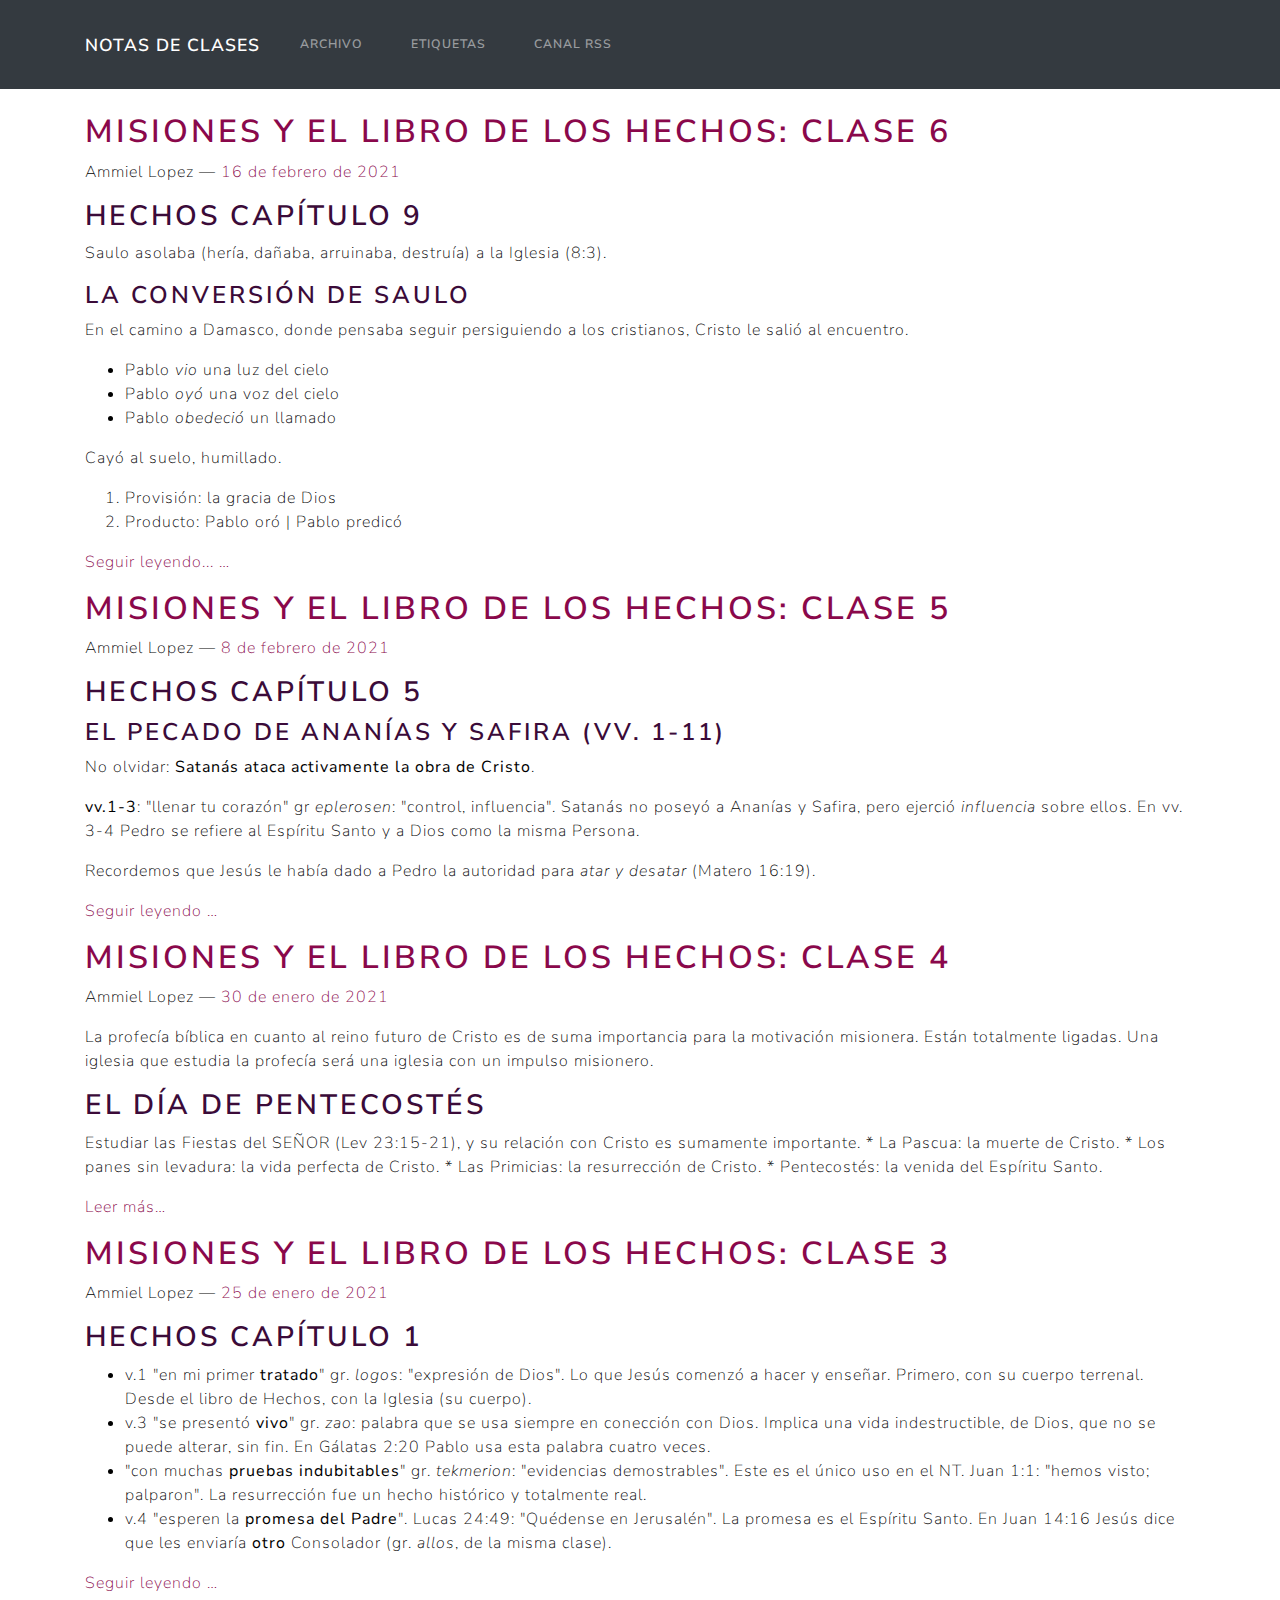
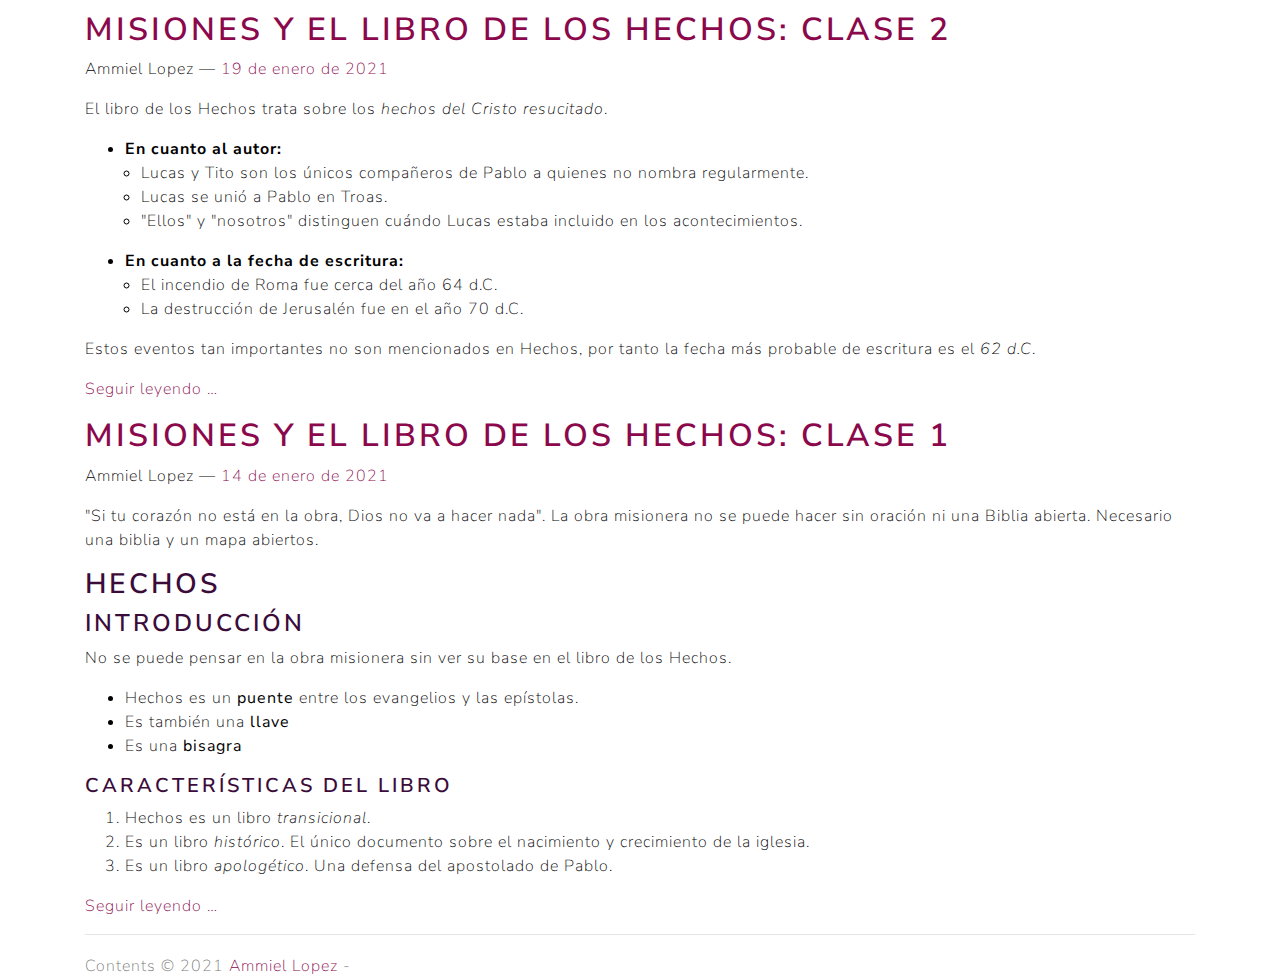
<file: index.html>
<!DOCTYPE html>
<html prefix="og: http://ogp.me/ns# article: http://ogp.me/ns/article#
" lang="es">
<head>
<meta charset="utf-8">
<meta name="description" content="Apuntes tomados de las clases en video de CarolinaU">
<meta name="viewport" content="width=device-width, initial-scale=1">
<title>Notas de Clases</title>
<link href="assets/css/all-nocdn.css" rel="stylesheet" type="text/css">
<meta name="theme-color" content="#5670d4">
<meta name="generator" content="Nikola (getnikola.com)">
<link rel="alternate" type="application/rss+xml" title="RSS" hreflang="es" href="rss.xml">
<link rel="canonical" href="https://example.com/">
<link rel="icon" href="images/book-icon.png" sizes="16x16">
<!--[if lt IE 9]><script src="assets/js/html5.js"></script><![endif]--><link rel="prefetch" href="posts/misiones-y-el-libro-de-los-hechos-clase-6/" type="text/html">
</head>
<body>
<a href="#content" class="sr-only sr-only-focusable">Ir al contenido principal</a>

<!-- Menubar -->

<nav class="navbar navbar-expand-md static-top mb-4
navbar-dark
bg-dark
"><div class="container">
<!-- This keeps the margins nice -->
        <a class="navbar-brand" href=".">

            <span id="blog-title">Notas de Clases</span>
        </a>
        <button class="navbar-toggler" type="button" data-toggle="collapse" data-target="#bs-navbar" aria-controls="bs-navbar" aria-expanded="false" aria-label="Toggle navigation">
            <span class="navbar-toggler-icon"></span>
        </button>

        <div class="collapse navbar-collapse" id="bs-navbar">
            <ul class="navbar-nav mr-auto">
<li class="nav-item">
<a href="archive.html" class="nav-link">Archivo</a>
                </li>
<li class="nav-item">
<a href="categories/" class="nav-link">Etiquetas</a>
                </li>
<li class="nav-item">
<a href="rss.xml" class="nav-link">Canal RSS</a>

                
            </li>
</ul>
<ul class="navbar-nav navbar-right"></ul>
</div>
<!-- /.navbar-collapse -->
    </div>
<!-- /.container -->
</nav><!-- End of Menubar --><div class="container" id="content" role="main">
    <div class="body-content">
        <!--Body content-->
        
        
        

    


    
<div class="postindex">
    <article class="h-entry post-text" itemscope="itemscope" itemtype="http://schema.org/Article"><header><h1 class="p-name entry-title"><a href="posts/misiones-y-el-libro-de-los-hechos-clase-6/" class="u-url">Misiones y el libro de los Hechos: Clase 6</a></h1>
        <div class="metadata">
            <p class="byline author vcard"><span class="byline-name fn" itemprop="author">
                Ammiel Lopez
            </span></p>
            <p class="dateline">
            <a href="posts/misiones-y-el-libro-de-los-hechos-clase-6/" rel="bookmark">
            <time class="published dt-published" datetime="2021-02-16T17:07:19-03:00" itemprop="datePublished" title="16-02-2021">16-02-2021</time></a>
            </p>
        </div>
    </header><div class="p-summary entry-summary">
    <div class="section" id="hechos-capitulo-9">
<h2>Hechos capítulo 9</h2>
<p>Saulo asolaba (hería, dañaba, arruinaba, destruía) a la Iglesia (8:3).</p>
<div class="section" id="la-conversion-de-saulo">
<h3>La conversión de Saulo</h3>
<p>En el camino a Damasco, donde pensaba seguir persiguiendo a los cristianos, Cristo le salió al encuentro.</p>
<ul class="simple">
<li><p>Pablo <em>vio</em> una luz del cielo</p></li>
<li><p>Pablo <em>oyó</em> una voz del cielo</p></li>
<li><p>Pablo <em>obedeció</em> un llamado</p></li>
</ul>
<p>Cayó al suelo, humillado.</p>
<ol class="arabic simple">
<li><p>Provisión: la gracia de Dios</p></li>
<li><p>Producto: Pablo oró | Pablo predicó</p></li>
</ol>
<p class="more"><a href="posts/misiones-y-el-libro-de-los-hechos-clase-6/"> Seguir leyendo... …</a></p>
</div>
</div>
    </div>
    </article><article class="h-entry post-text" itemscope="itemscope" itemtype="http://schema.org/Article"><header><h1 class="p-name entry-title"><a href="posts/misiones-y-el-libro-de-los-hechos-clase-5/" class="u-url">Misiones y el libro de los Hechos: Clase 5</a></h1>
        <div class="metadata">
            <p class="byline author vcard"><span class="byline-name fn" itemprop="author">
                Ammiel Lopez
            </span></p>
            <p class="dateline">
            <a href="posts/misiones-y-el-libro-de-los-hechos-clase-5/" rel="bookmark">
            <time class="published dt-published" datetime="2021-02-08T11:04:59-03:00" itemprop="datePublished" title="08-02-2021">08-02-2021</time></a>
            </p>
        </div>
    </header><div class="p-summary entry-summary">
    <div class="section" id="hechos-capitulo-5">
<h2>Hechos capítulo 5</h2>
<div class="section" id="el-pecado-de-ananias-y-safira-vv-1-11">
<h3>El pecado de Ananías y Safira (vv. 1-11)</h3>
<p>No olvidar: <strong>Satanás ataca activamente la obra de Cristo</strong>.</p>
<p><strong>vv.1-3</strong>: "llenar tu corazón" gr <em>eplerosen</em>: "control, influencia". Satanás no poseyó a Ananías y Safira, pero ejerció <em>influencia</em> sobre ellos.
En vv. 3-4 Pedro se refiere al Espíritu Santo y a Dios como la misma Persona.</p>
<p>Recordemos que Jesús le había dado a Pedro la autoridad para <em>atar y desatar</em> (Matero 16:19).</p>
<p class="more"><a href="posts/misiones-y-el-libro-de-los-hechos-clase-5/"> Seguir leyendo …</a></p>
</div>
</div>
    </div>
    </article><article class="h-entry post-text" itemscope="itemscope" itemtype="http://schema.org/Article"><header><h1 class="p-name entry-title"><a href="posts/misiones-y-el-libro-de-los-hechos-clase-4/" class="u-url">Misiones y el libro de los Hechos: Clase 4</a></h1>
        <div class="metadata">
            <p class="byline author vcard"><span class="byline-name fn" itemprop="author">
                Ammiel Lopez
            </span></p>
            <p class="dateline">
            <a href="posts/misiones-y-el-libro-de-los-hechos-clase-4/" rel="bookmark">
            <time class="published dt-published" datetime="2021-01-30T09:04:00-03:00" itemprop="datePublished" title="30-01-2021">30-01-2021</time></a>
            </p>
        </div>
    </header><div class="p-summary entry-summary">
    <div>
<p>La profecía bíblica en cuanto al reino futuro de Cristo es de suma importancia para la motivación misionera. Están totalmente ligadas.
Una iglesia que estudia la profecía será una iglesia con un impulso misionero.</p>
<div class="section" id="el-dia-de-pentecostes">
<h2>El día de Pentecostés</h2>
<p>Estudiar las Fiestas del SEÑOR (Lev 23:15-21), y su relación con Cristo es sumamente importante.
* La Pascua: la muerte de Cristo.
* Los panes sin levadura: la vida perfecta de Cristo.
* Las Primicias: la resurrección de Cristo.
* Pentecostés: la venida del Espíritu Santo.</p>
<p class="more"><a href="posts/misiones-y-el-libro-de-los-hechos-clase-4/">Leer más…</a></p>
</div>
</div>
    </div>
    </article><article class="h-entry post-text" itemscope="itemscope" itemtype="http://schema.org/Article"><header><h1 class="p-name entry-title"><a href="posts/misiones-y-el-libro-de-los-hechos-clase-3/" class="u-url">Misiones y el libro de los Hechos: Clase 3</a></h1>
        <div class="metadata">
            <p class="byline author vcard"><span class="byline-name fn" itemprop="author">
                Ammiel Lopez
            </span></p>
            <p class="dateline">
            <a href="posts/misiones-y-el-libro-de-los-hechos-clase-3/" rel="bookmark">
            <time class="published dt-published" datetime="2021-01-25T11:37:11-03:00" itemprop="datePublished" title="25-01-2021">25-01-2021</time></a>
            </p>
        </div>
    </header><div class="p-summary entry-summary">
    <div class="section" id="hechos-capitulo-1">
<h2>Hechos capítulo 1</h2>
<ul class="simple">
<li><p>v.1 "en mi primer <strong>tratado</strong>" gr. <em>logos</em>: "expresión de Dios". Lo  que Jesús comenzó a hacer y enseñar. Primero, con su cuerpo terrenal. Desde el libro de Hechos, con la Iglesia (su cuerpo).</p></li>
<li><p>v.3 "se presentó <strong>vivo</strong>" gr. <em>zao</em>: palabra que se usa siempre en conección con Dios. Implica una vida indestructible, de Dios, que no se puede alterar, sin fin. En Gálatas 2:20 Pablo usa esta palabra cuatro veces.</p></li>
<li><p>"con muchas <strong>pruebas indubitables</strong>" gr. <em>tekmerion</em>: "evidencias demostrables". Este es el único uso en el NT. Juan 1:1: "hemos visto; palparon". La resurrección fue un hecho histórico y totalmente real.</p></li>
<li><p>v.4 "esperen la <strong>promesa del Padre</strong>". Lucas 24:49: "Quédense en Jerusalén". La promesa es el Espíritu Santo. En Juan 14:16 Jesús dice que les enviaría <strong>otro</strong> Consolador (gr. <em>allos</em>, de la misma clase).</p></li>
</ul>
<p class="more"><a href="posts/misiones-y-el-libro-de-los-hechos-clase-3/"> Seguir leyendo …</a></p>
</div>
    </div>
    </article><article class="h-entry post-text" itemscope="itemscope" itemtype="http://schema.org/Article"><header><h1 class="p-name entry-title"><a href="posts/misiones-y-el-libro-de-los-hechos-clase-2/" class="u-url">Misiones y el libro de los Hechos: Clase 2</a></h1>
        <div class="metadata">
            <p class="byline author vcard"><span class="byline-name fn" itemprop="author">
                Ammiel Lopez
            </span></p>
            <p class="dateline">
            <a href="posts/misiones-y-el-libro-de-los-hechos-clase-2/" rel="bookmark">
            <time class="published dt-published" datetime="2021-01-19T15:01:54-03:00" itemprop="datePublished" title="19-01-2021">19-01-2021</time></a>
            </p>
        </div>
    </header><div class="p-summary entry-summary">
    <div>
<p>El libro de los Hechos trata sobre los <em>hechos del Cristo resucitado</em>.</p>
<ul class="simple">
<li><dl class="simple">
<dt>En cuanto al autor:</dt>
<dd><ul>
<li><p>Lucas y Tito son los únicos compañeros de Pablo a quienes no nombra regularmente.</p></li>
<li><p>Lucas se unió a Pablo en Troas.</p></li>
<li><p>"Ellos" y "nosotros" distinguen cuándo Lucas estaba incluido en los acontecimientos.</p></li>
</ul></dd>
</dl></li>
<li><dl class="simple">
<dt>En cuanto a la fecha de escritura:</dt>
<dd><ul>
<li><p>El incendio de Roma fue cerca del año 64 d.C.</p></li>
<li><p>La destrucción de Jerusalén fue en el año 70 d.C.</p></li>
</ul></dd>
</dl></li>
</ul>
<p>Estos eventos tan importantes no son mencionados en Hechos, por tanto la fecha más probable de escritura es el <em>62 d.C</em>.</p>
<p class="more"><a href="posts/misiones-y-el-libro-de-los-hechos-clase-2/"> Seguir leyendo …</a></p>
</div>
    </div>
    </article><article class="h-entry post-text" itemscope="itemscope" itemtype="http://schema.org/Article"><header><h1 class="p-name entry-title"><a href="posts/misiones-y-el-libro-de-los-hechos/" class="u-url">Misiones y el libro de los Hechos: Clase 1</a></h1>
        <div class="metadata">
            <p class="byline author vcard"><span class="byline-name fn" itemprop="author">
                Ammiel Lopez
            </span></p>
            <p class="dateline">
            <a href="posts/misiones-y-el-libro-de-los-hechos/" rel="bookmark">
            <time class="published dt-published" datetime="2021-01-14T09:57:49-03:00" itemprop="datePublished" title="14-01-2021">14-01-2021</time></a>
            </p>
        </div>
    </header><div class="p-summary entry-summary">
    <div>
<p>"Si tu corazón no está en la obra, Dios no va a hacer nada".
La obra misionera no se puede hacer sin oración ni una Biblia abierta.
Necesario una biblia y un mapa abiertos.</p>
<div class="section" id="hechos">
<h2>Hechos</h2>
<div class="section" id="introduccion">
<h3>Introducción</h3>
<p>No se puede pensar en la obra misionera sin ver su base en el libro de los Hechos.</p>
<ul class="simple">
<li><p>Hechos es un <strong>puente</strong> entre los evangelios y las epístolas.</p></li>
<li><p>Es también una <strong>llave</strong></p></li>
<li><p>Es una <strong>bisagra</strong></p></li>
</ul>
<div class="section" id="caracteristicas-del-libro">
<h4>Características del libro</h4>
<ol class="arabic simple">
<li><p>Hechos es un libro <em>transicional</em>.</p></li>
<li><p>Es un libro <em>histórico</em>. El único documento sobre el nacimiento y crecimiento de la iglesia.</p></li>
<li><p>Es un libro <em>apologético</em>. Una defensa del apostolado de Pablo.</p></li>
</ol>
<p class="more"><a href="posts/misiones-y-el-libro-de-los-hechos/"> Seguir leyendo …</a></p>
</div>
</div>
</div>
</div>
    </div>
    </article>
</div>







        <!--End of body content-->

        <footer id="footer">
            Contents © 2021         <a href="mailto:ammiel.blog@gmail.com">Ammiel Lopez</a> -
            
            
        </footer>
</div>
</div>


        <script src="assets/js/all-nocdn.js"></script><script src="assets/js/luxon.min.js"></script><!-- fancy dates --><script>
        luxon.Settings.defaultLocale = "es";
        fancydates(1, {"preset": true, "format": "DATE_FULL"});
        </script><!-- end fancy dates --><script>
    baguetteBox.run('div#content', {
        ignoreClass: 'islink',
        captions: function(element){var i=element.getElementsByTagName('img')[0];return i===undefined?'':i.alt;}});
    </script>
</body>
</html>
</file>
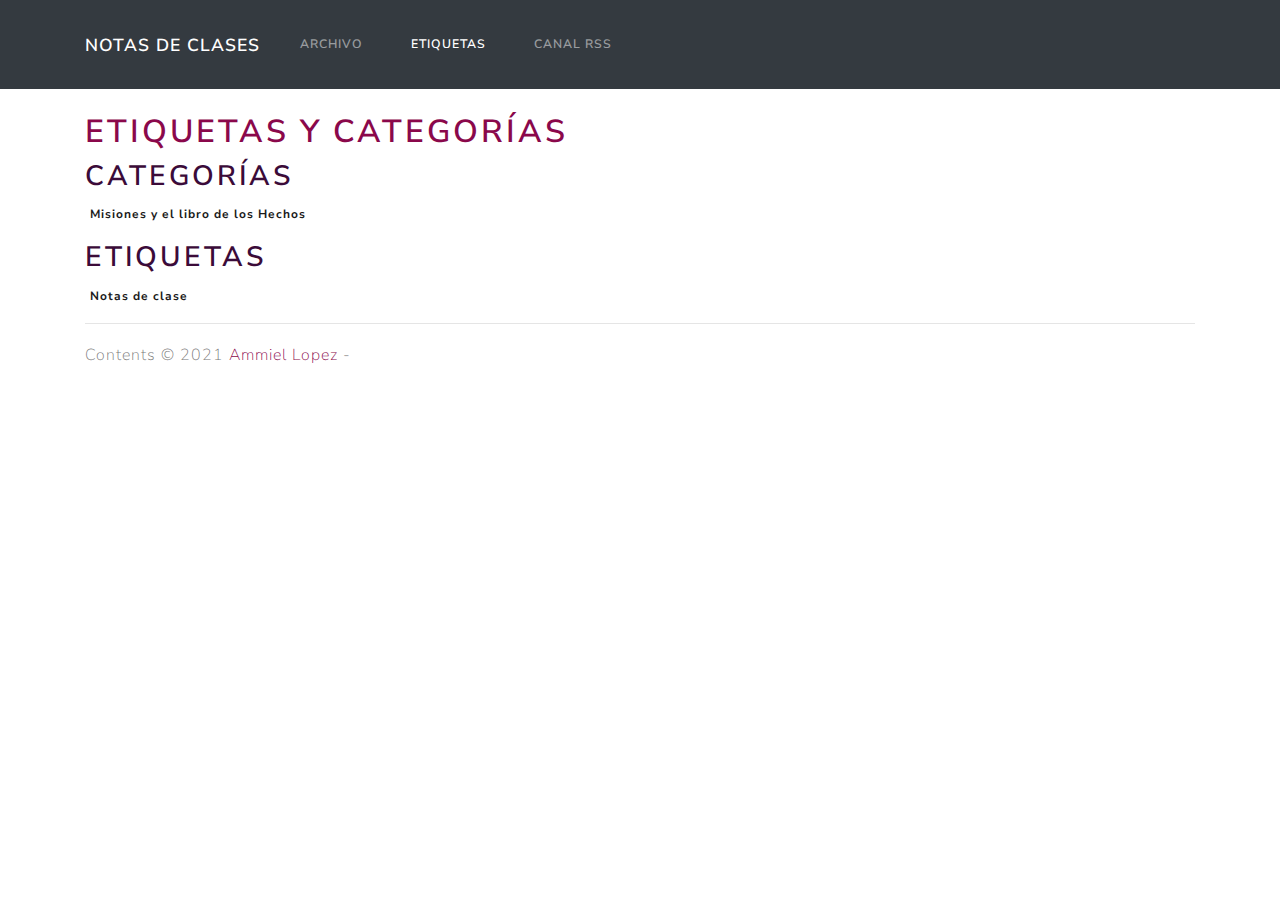
<file: categories/index.html>
<!DOCTYPE html>
<html prefix="og: http://ogp.me/ns# article: http://ogp.me/ns/article#
" lang="es">
<head>
<meta charset="utf-8">
<meta name="description" content="Etiquetas y Categorías">
<meta name="viewport" content="width=device-width, initial-scale=1">
<title>Etiquetas y Categorías | Notas de Clases</title>
<link href="../assets/css/all-nocdn.css" rel="stylesheet" type="text/css">
<meta name="theme-color" content="#5670d4">
<meta name="generator" content="Nikola (getnikola.com)">
<link rel="alternate" type="application/rss+xml" title="RSS" hreflang="es" href="../rss.xml">
<link rel="canonical" href="https://example.com/categories/">
<link rel="icon" href="../images/book-icon.png" sizes="16x16">
<!--[if lt IE 9]><script src="../assets/js/html5.js"></script><![endif]-->
</head>
<body>
<a href="#content" class="sr-only sr-only-focusable">Ir al contenido principal</a>

<!-- Menubar -->

<nav class="navbar navbar-expand-md static-top mb-4
navbar-dark
bg-dark
"><div class="container">
<!-- This keeps the margins nice -->
        <a class="navbar-brand" href="../">

            <span id="blog-title">Notas de Clases</span>
        </a>
        <button class="navbar-toggler" type="button" data-toggle="collapse" data-target="#bs-navbar" aria-controls="bs-navbar" aria-expanded="false" aria-label="Toggle navigation">
            <span class="navbar-toggler-icon"></span>
        </button>

        <div class="collapse navbar-collapse" id="bs-navbar">
            <ul class="navbar-nav mr-auto">
<li class="nav-item">
<a href="../archive.html" class="nav-link">Archivo</a>
                </li>
<li class="nav-item active">
<a href="." class="nav-link">Etiquetas <span class="sr-only">(activo)</span></a>
                </li>
<li class="nav-item">
<a href="../rss.xml" class="nav-link">Canal RSS</a>

                
            </li>
</ul>
<ul class="navbar-nav navbar-right"></ul>
</div>
<!-- /.navbar-collapse -->
    </div>
<!-- /.container -->
</nav><!-- End of Menubar --><div class="container" id="content" role="main">
    <div class="body-content">
        <!--Body content-->
        
        
        
<h1>Etiquetas y Categorías</h1>
        <h2>Categorías</h2>
            <ul class="list-inline">
<li class="list-inline-item">
<a class="reference badge badge-secondary" href="cat_misiones-y-el-libro-de-los-hechos/">Misiones y el libro de los Hechos</a>
            </li>
            </ul>
<h2>Etiquetas</h2>
    <ul class="list-inline">
<li class="list-inline-item"><a class="reference badge badge-secondary" href="notas-de-clase/">Notas de clase</a></li>
    </ul>
<!--End of body content--><footer id="footer">
            Contents © 2021         <a href="mailto:ammiel.blog@gmail.com">Ammiel Lopez</a> -
            
            
        </footer>
</div>
</div>


        <script src="../assets/js/all-nocdn.js"></script><script src="../assets/js/luxon.min.js"></script><!-- fancy dates --><script>
        luxon.Settings.defaultLocale = "es";
        fancydates(1, {"preset": true, "format": "DATE_FULL"});
        </script><!-- end fancy dates --><script>
    baguetteBox.run('div#content', {
        ignoreClass: 'islink',
        captions: function(element){var i=element.getElementsByTagName('img')[0];return i===undefined?'':i.alt;}});
    </script>
</body>
</html>
</file>
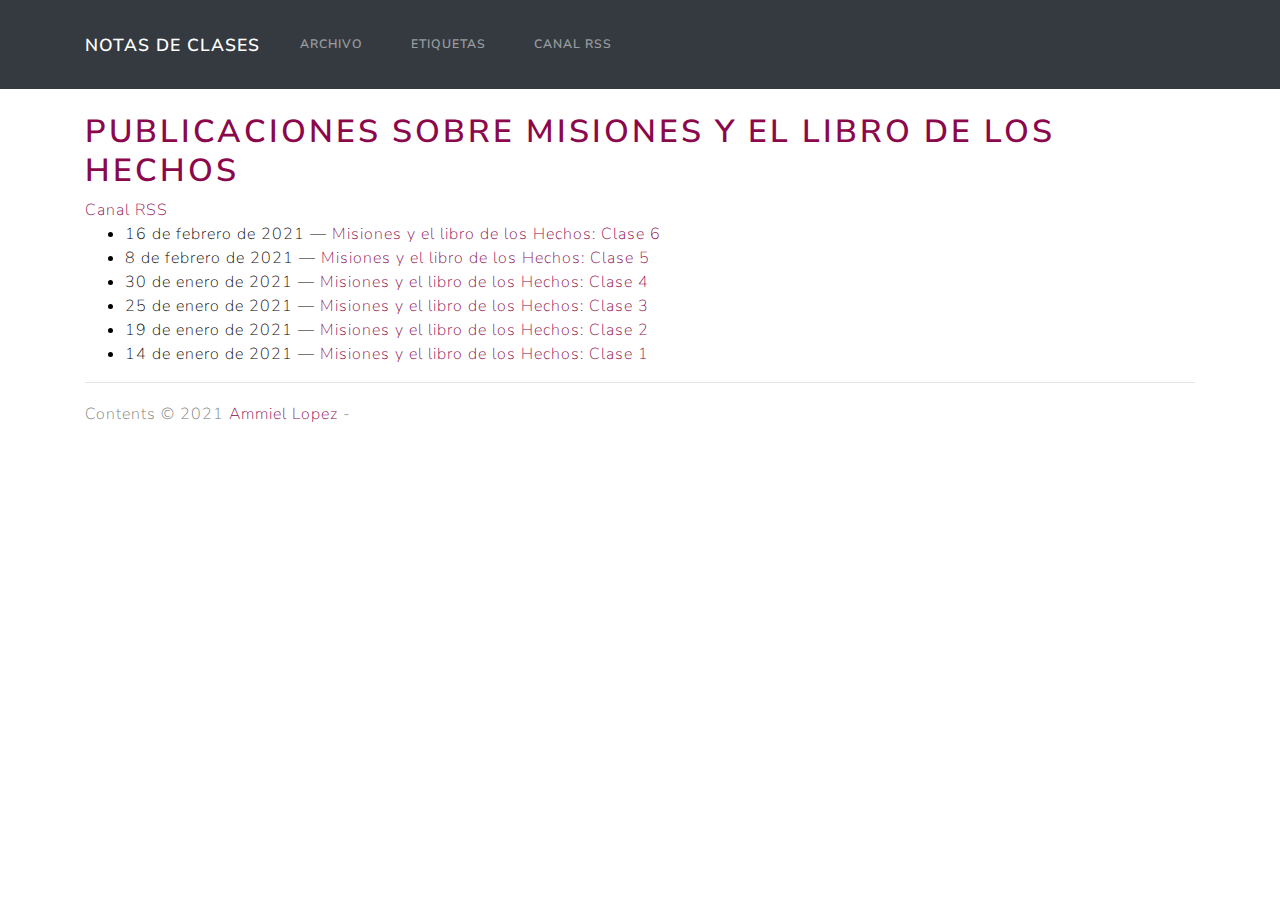
<file: categories/cat_misiones-y-el-libro-de-los-hechos/index.html>
<!DOCTYPE html>
<html prefix="og: http://ogp.me/ns# article: http://ogp.me/ns/article#
" lang="es">
<head>
<meta charset="utf-8">
<meta name="viewport" content="width=device-width, initial-scale=1">
<title>Publicaciones sobre Misiones y el libro de los Hechos | Notas de Clases</title>
<link href="../../assets/css/all-nocdn.css" rel="stylesheet" type="text/css">
<meta name="theme-color" content="#5670d4">
<meta name="generator" content="Nikola (getnikola.com)">
<link rel="alternate" type="application/rss+xml" title="RSS" hreflang="es" href="../../rss.xml">
<link rel="canonical" href="https://example.com/categories/cat_misiones-y-el-libro-de-los-hechos/">
<link rel="icon" href="../../images/book-icon.png" sizes="16x16">
<!--[if lt IE 9]><script src="../../assets/js/html5.js"></script><![endif]--><link rel="alternate" type="application/rss+xml" title="RSS for category Misiones y el libro de los Hechos" hreflang="es" href="../cat_misiones-y-el-libro-de-los-hechos.xml">
</head>
<body>
<a href="#content" class="sr-only sr-only-focusable">Ir al contenido principal</a>

<!-- Menubar -->

<nav class="navbar navbar-expand-md static-top mb-4
navbar-dark
bg-dark
"><div class="container">
<!-- This keeps the margins nice -->
        <a class="navbar-brand" href="../../">

            <span id="blog-title">Notas de Clases</span>
        </a>
        <button class="navbar-toggler" type="button" data-toggle="collapse" data-target="#bs-navbar" aria-controls="bs-navbar" aria-expanded="false" aria-label="Toggle navigation">
            <span class="navbar-toggler-icon"></span>
        </button>

        <div class="collapse navbar-collapse" id="bs-navbar">
            <ul class="navbar-nav mr-auto">
<li class="nav-item">
<a href="../../archive.html" class="nav-link">Archivo</a>
                </li>
<li class="nav-item">
<a href="../" class="nav-link">Etiquetas</a>
                </li>
<li class="nav-item">
<a href="../../rss.xml" class="nav-link">Canal RSS</a>

                
            </li>
</ul>
<ul class="navbar-nav navbar-right"></ul>
</div>
<!-- /.navbar-collapse -->
    </div>
<!-- /.container -->
</nav><!-- End of Menubar --><div class="container" id="content" role="main">
    <div class="body-content">
        <!--Body content-->
        
        
        
<article class="tagpage"><header><h1>Publicaciones sobre Misiones y el libro de los Hechos</h1>
        <div class="metadata">
            
                <p class="feedlink">
                        
            <a href="../cat_misiones-y-el-libro-de-los-hechos.xml" hreflang="es" type="application/rss+xml">Canal RSS</a>

                </p>

        </div>
        

    </header><ul class="postlist">
<li>
<time class="listdate" datetime="2021-02-16T17:07:19-03:00" title="16-02-2021">16-02-2021</time><a href="../../posts/misiones-y-el-libro-de-los-hechos-clase-6/" class="listtitle">Misiones y el libro de los Hechos: Clase 6</a><a></a>
</li>
            <li>
<time class="listdate" datetime="2021-02-08T11:04:59-03:00" title="08-02-2021">08-02-2021</time><a href="../../posts/misiones-y-el-libro-de-los-hechos-clase-5/" class="listtitle">Misiones y el libro de los Hechos: Clase 5</a><a></a>
</li>
            <li>
<time class="listdate" datetime="2021-01-30T09:04:00-03:00" title="30-01-2021">30-01-2021</time><a href="../../posts/misiones-y-el-libro-de-los-hechos-clase-4/" class="listtitle">Misiones y el libro de los Hechos: Clase 4</a><a></a>
</li>
            <li>
<time class="listdate" datetime="2021-01-25T11:37:11-03:00" title="25-01-2021">25-01-2021</time><a href="../../posts/misiones-y-el-libro-de-los-hechos-clase-3/" class="listtitle">Misiones y el libro de los Hechos: Clase 3</a><a></a>
</li>
            <li>
<time class="listdate" datetime="2021-01-19T15:01:54-03:00" title="19-01-2021">19-01-2021</time><a href="../../posts/misiones-y-el-libro-de-los-hechos-clase-2/" class="listtitle">Misiones y el libro de los Hechos: Clase 2</a><a></a>
</li>
            <li>
<time class="listdate" datetime="2021-01-14T09:57:49-03:00" title="14-01-2021">14-01-2021</time><a href="../../posts/misiones-y-el-libro-de-los-hechos/" class="listtitle">Misiones y el libro de los Hechos: Clase 1</a><a></a>
</li>
        </ul></article><!--End of body content--><footer id="footer">
            Contents © 2021         <a href="mailto:ammiel.blog@gmail.com">Ammiel Lopez</a> -
            
            
        </footer>
</div>
</div>


        <script src="../../assets/js/all-nocdn.js"></script><script src="../../assets/js/luxon.min.js"></script><!-- fancy dates --><script>
        luxon.Settings.defaultLocale = "es";
        fancydates(1, {"preset": true, "format": "DATE_FULL"});
        </script><!-- end fancy dates --><script>
    baguetteBox.run('div#content', {
        ignoreClass: 'islink',
        captions: function(element){var i=element.getElementsByTagName('img')[0];return i===undefined?'':i.alt;}});
    </script>
</body>
</html>
</file>
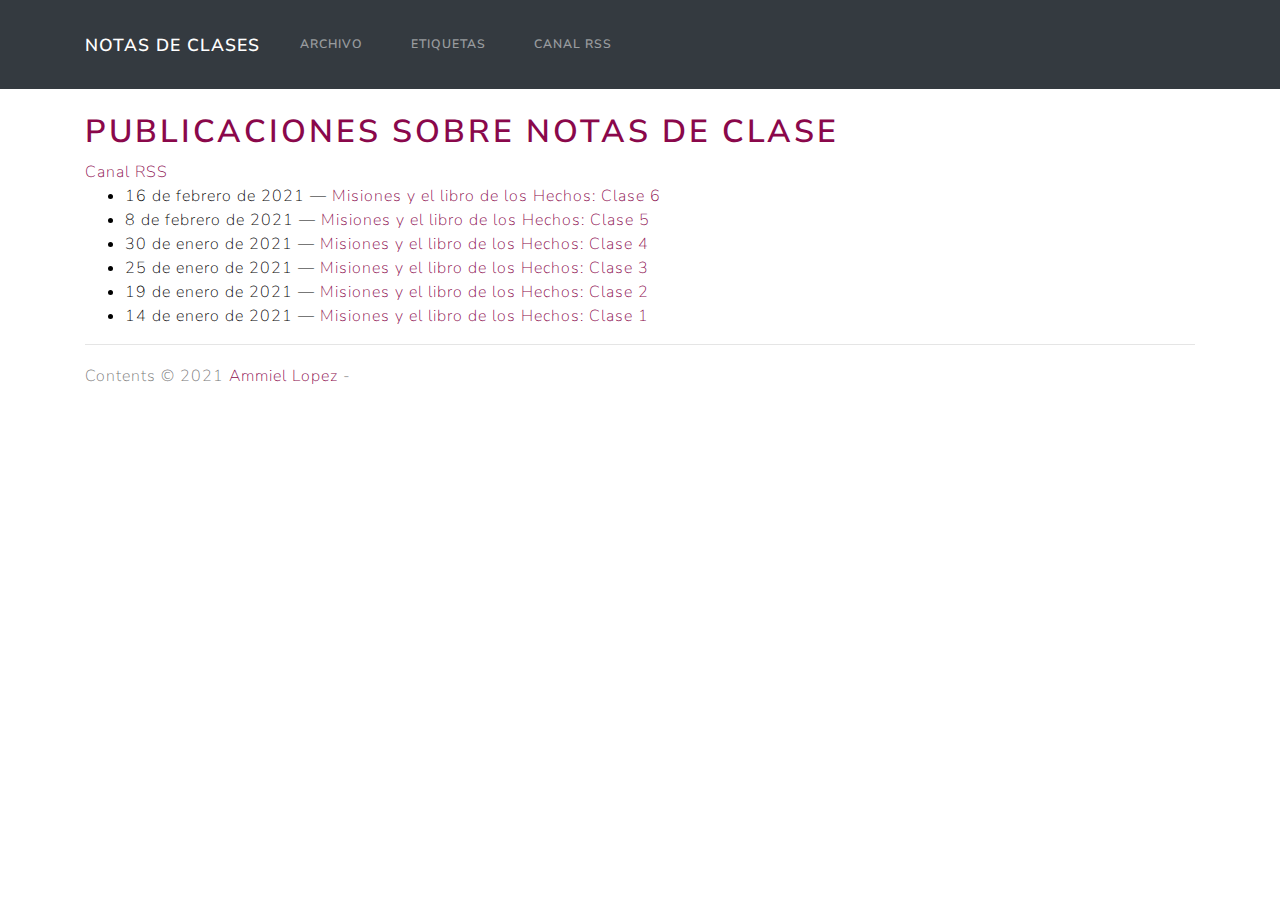
<file: categories/notas-de-clase/index.html>
<!DOCTYPE html>
<html prefix="og: http://ogp.me/ns# article: http://ogp.me/ns/article#
" lang="es">
<head>
<meta charset="utf-8">
<meta name="viewport" content="width=device-width, initial-scale=1">
<title>Publicaciones sobre Notas de clase | Notas de Clases</title>
<link href="../../assets/css/all-nocdn.css" rel="stylesheet" type="text/css">
<meta name="theme-color" content="#5670d4">
<meta name="generator" content="Nikola (getnikola.com)">
<link rel="alternate" type="application/rss+xml" title="RSS" hreflang="es" href="../../rss.xml">
<link rel="canonical" href="https://example.com/categories/notas-de-clase/">
<link rel="icon" href="../../images/book-icon.png" sizes="16x16">
<!--[if lt IE 9]><script src="../../assets/js/html5.js"></script><![endif]--><link rel="alternate" type="application/rss+xml" title="RSS for tag Notas de clase" hreflang="es" href="../notas-de-clase.xml">
</head>
<body>
<a href="#content" class="sr-only sr-only-focusable">Ir al contenido principal</a>

<!-- Menubar -->

<nav class="navbar navbar-expand-md static-top mb-4
navbar-dark
bg-dark
"><div class="container">
<!-- This keeps the margins nice -->
        <a class="navbar-brand" href="../../">

            <span id="blog-title">Notas de Clases</span>
        </a>
        <button class="navbar-toggler" type="button" data-toggle="collapse" data-target="#bs-navbar" aria-controls="bs-navbar" aria-expanded="false" aria-label="Toggle navigation">
            <span class="navbar-toggler-icon"></span>
        </button>

        <div class="collapse navbar-collapse" id="bs-navbar">
            <ul class="navbar-nav mr-auto">
<li class="nav-item">
<a href="../../archive.html" class="nav-link">Archivo</a>
                </li>
<li class="nav-item">
<a href="../" class="nav-link">Etiquetas</a>
                </li>
<li class="nav-item">
<a href="../../rss.xml" class="nav-link">Canal RSS</a>

                
            </li>
</ul>
<ul class="navbar-nav navbar-right"></ul>
</div>
<!-- /.navbar-collapse -->
    </div>
<!-- /.container -->
</nav><!-- End of Menubar --><div class="container" id="content" role="main">
    <div class="body-content">
        <!--Body content-->
        
        
        
<article class="tagpage"><header><h1>Publicaciones sobre Notas de clase</h1>
        <div class="metadata">
            
                <p class="feedlink">
                        
            <a href="../notas-de-clase.xml" hreflang="es" type="application/rss+xml">Canal RSS</a>

                </p>

        </div>
        

    </header><ul class="postlist">
<li>
<time class="listdate" datetime="2021-02-16T17:07:19-03:00" title="16-02-2021">16-02-2021</time><a href="../../posts/misiones-y-el-libro-de-los-hechos-clase-6/" class="listtitle">Misiones y el libro de los Hechos: Clase 6</a><a></a>
</li>
            <li>
<time class="listdate" datetime="2021-02-08T11:04:59-03:00" title="08-02-2021">08-02-2021</time><a href="../../posts/misiones-y-el-libro-de-los-hechos-clase-5/" class="listtitle">Misiones y el libro de los Hechos: Clase 5</a><a></a>
</li>
            <li>
<time class="listdate" datetime="2021-01-30T09:04:00-03:00" title="30-01-2021">30-01-2021</time><a href="../../posts/misiones-y-el-libro-de-los-hechos-clase-4/" class="listtitle">Misiones y el libro de los Hechos: Clase 4</a><a></a>
</li>
            <li>
<time class="listdate" datetime="2021-01-25T11:37:11-03:00" title="25-01-2021">25-01-2021</time><a href="../../posts/misiones-y-el-libro-de-los-hechos-clase-3/" class="listtitle">Misiones y el libro de los Hechos: Clase 3</a><a></a>
</li>
            <li>
<time class="listdate" datetime="2021-01-19T15:01:54-03:00" title="19-01-2021">19-01-2021</time><a href="../../posts/misiones-y-el-libro-de-los-hechos-clase-2/" class="listtitle">Misiones y el libro de los Hechos: Clase 2</a><a></a>
</li>
            <li>
<time class="listdate" datetime="2021-01-14T09:57:49-03:00" title="14-01-2021">14-01-2021</time><a href="../../posts/misiones-y-el-libro-de-los-hechos/" class="listtitle">Misiones y el libro de los Hechos: Clase 1</a><a></a>
</li>
        </ul></article><!--End of body content--><footer id="footer">
            Contents © 2021         <a href="mailto:ammiel.blog@gmail.com">Ammiel Lopez</a> -
            
            
        </footer>
</div>
</div>


        <script src="../../assets/js/all-nocdn.js"></script><script src="../../assets/js/luxon.min.js"></script><!-- fancy dates --><script>
        luxon.Settings.defaultLocale = "es";
        fancydates(1, {"preset": true, "format": "DATE_FULL"});
        </script><!-- end fancy dates --><script>
    baguetteBox.run('div#content', {
        ignoreClass: 'islink',
        captions: function(element){var i=element.getElementsByTagName('img')[0];return i===undefined?'':i.alt;}});
    </script>
</body>
</html>
</file>
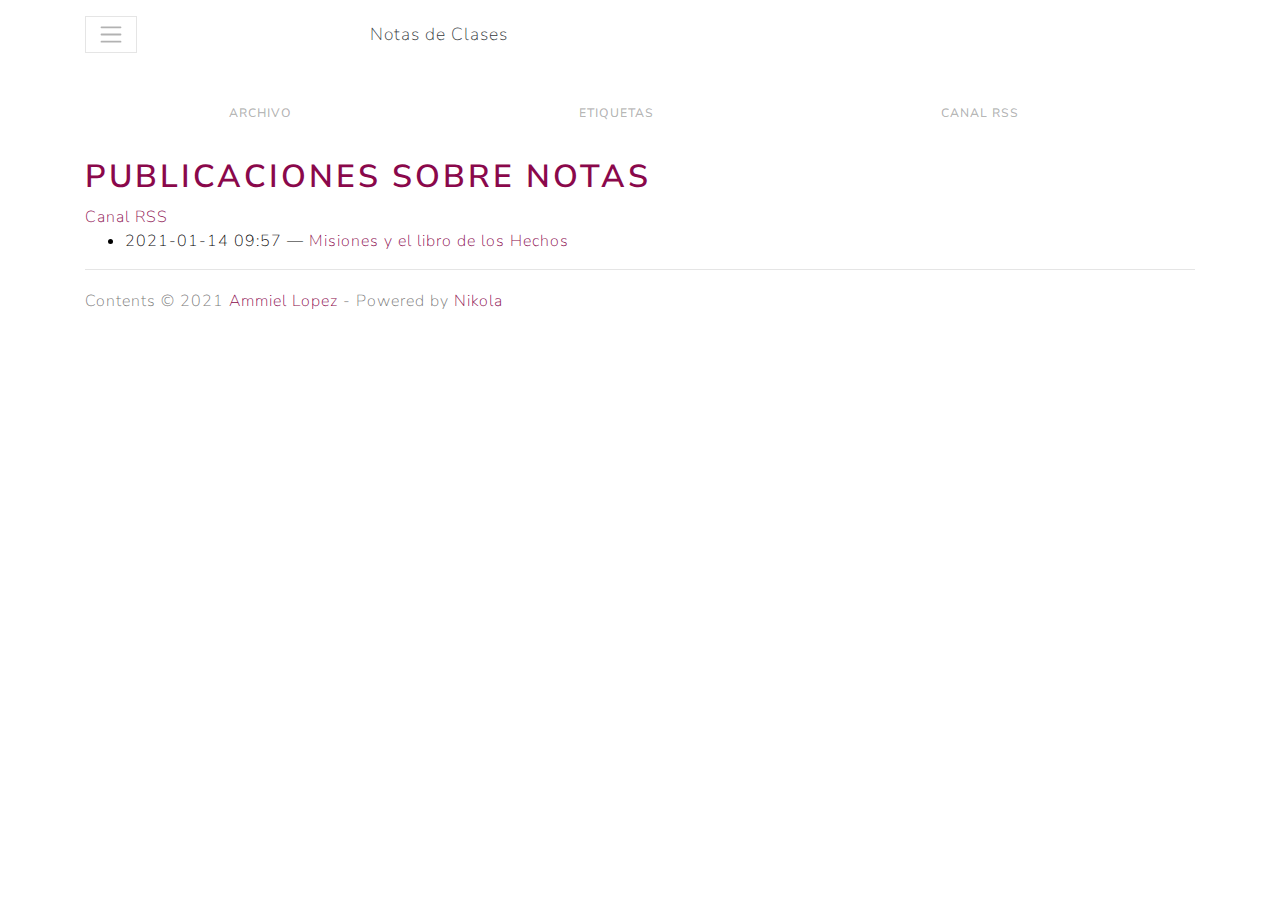
<file: categories/notas/index.html>
<!DOCTYPE html>
<html prefix="og: http://ogp.me/ns# article: http://ogp.me/ns/article# " lang="es">
<head>
<meta charset="utf-8">
<meta name="viewport" content="width=device-width, initial-scale=1">
<title>Publicaciones sobre notas | Notas de Clases</title>
<link href="../../assets/css/all-nocdn.css" rel="stylesheet" type="text/css">
<link href="https://fonts.googleapis.com/css?family=Playfair+Display:700,900" rel="stylesheet">
<meta name="theme-color" content="#5670d4">
<meta name="generator" content="Nikola (getnikola.com)">
<link rel="alternate" type="application/rss+xml" title="RSS" hreflang="es" href="../../rss.xml">
<link rel="canonical" href="https://example.com/categories/notas/">
<!--[if lt IE 9]><script src="../../assets/js/html5.js"></script><![endif]--><link rel="alternate" type="application/rss+xml" title="RSS for tag notas" hreflang="es" href="../notas.xml">
</head>
<body>
<a href="#content" class="sr-only sr-only-focusable">Ir al contenido principal</a>

<!-- Header and menu bar -->
<div class="container">
      <header class="blog-header py-3"><div class="row nbb-header align-items-center">
          <div class="col-md-3 col-xs-2 col-sm-2" style="width: auto;">
            <button class="navbar-toggler navbar-light bg-light nbb-navbar-toggler" type="button" data-toggle="collapse" data-target=".bs-nav-collapsible" aria-controls="bs-navbar" aria-expanded="false" aria-label="Toggle navigation">
                <span class="navbar-toggler-icon"></span>
            </button>
            <div class="collapse bs-nav-collapsible bootblog4-search-form-holder">
                
            </div>
        </div>
          <div class="col-md-6 col-xs-10 col-sm-10 bootblog4-brand" style="width: auto;">
            <a class="navbar-brand blog-header-logo text-dark" href="../../">

            <span id="blog-title">Notas de Clases</span>
        </a>
          </div>
            <div class="col-md-3 justify-content-end align-items-center bs-nav-collapsible collapse flex-collapse bootblog4-right-nav">
            <nav class="navbar navbar-light bg-white"><ul class="navbar-nav bootblog4-right-nav"></ul></nav>
</div>
    </div>
</header><nav class="navbar navbar-expand-md navbar-light bg-white static-top"><div class="collapse navbar-collapse bs-nav-collapsible" id="bs-navbar">
            <ul class="navbar-nav nav-fill d-flex w-100">
<li class="nav-item">
<a href="../../archive.html" class="nav-link">Archivo</a>
                </li>
<li class="nav-item">
<a href="../" class="nav-link">Etiquetas</a>
                </li>
<li class="nav-item">
<a href="../../rss.xml" class="nav-link">Canal RSS</a>

                
            </li>
</ul>
</div>
<!-- /.navbar-collapse -->
</nav>
</div>

<div class="container" id="content" role="main">
    <div class="body-content">
        <!--Body content-->
        
        
        
<article class="tagpage"><header><h1>Publicaciones sobre notas</h1>
        <div class="metadata">
            
                <p class="feedlink">
                        
            <a href="../notas.xml" hreflang="es" type="application/rss+xml">Canal RSS</a>

                </p>

        </div>
        

    </header><ul class="postlist">
<li>
<time class="listdate" datetime="2021-01-14T09:57:49-03:00" title="2021-01-14 09:57">2021-01-14 09:57</time><a href="../../posts/misiones-y-el-libro-de-los-hechos/" class="listtitle">Misiones y el libro de los Hechos</a><a></a>
</li>
        </ul></article><!--End of body content--><footer id="footer">
            Contents © 2021         <a href="mailto:ammiel.blog@gmail.com">Ammiel Lopez</a> - Powered by         <a href="https://getnikola.com" rel="nofollow">Nikola</a>         
            
            
        </footer>
</div>
</div>


        <script src="../../assets/js/all-nocdn.js"></script><script>
    baguetteBox.run('div#content', {
        ignoreClass: 'islink',
        captions: function(element){var i=element.getElementsByTagName('img')[0];return i===undefined?'':i.alt;}});
    </script>
</body>
</html>
</file>
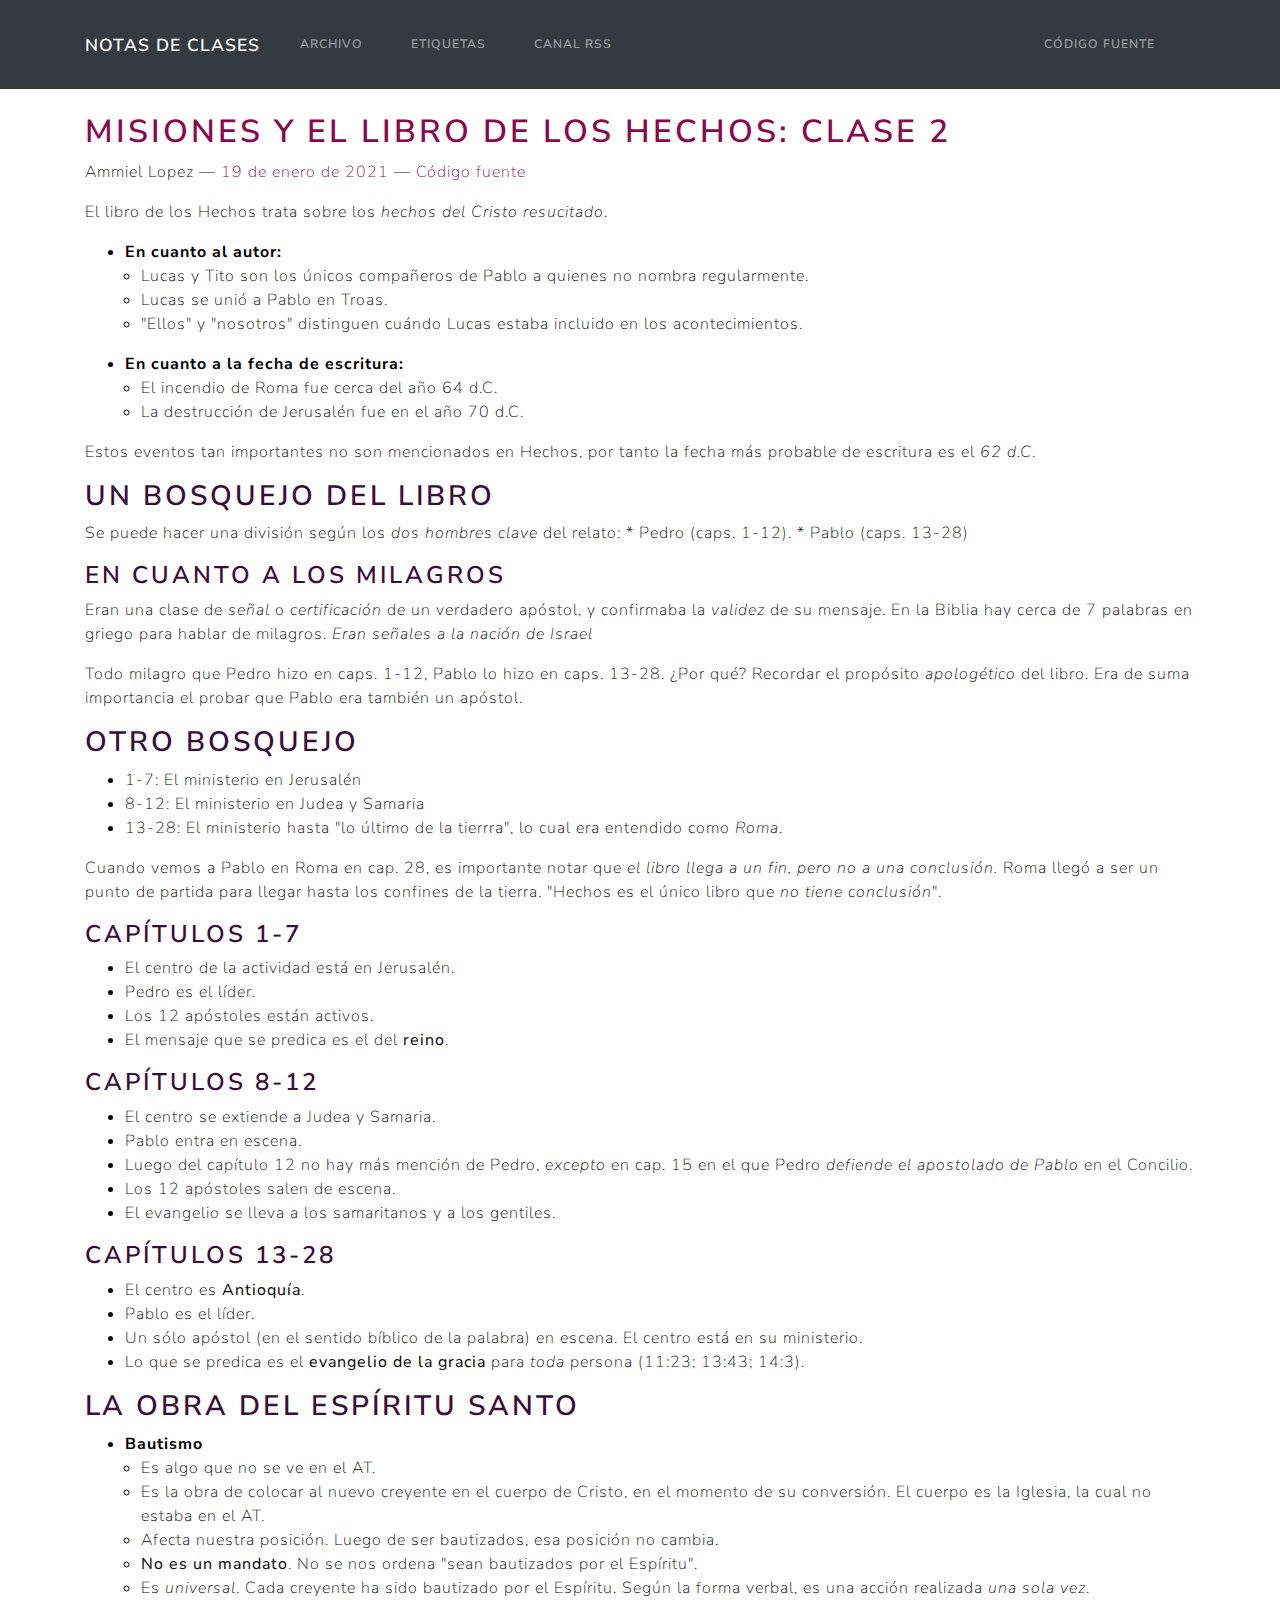
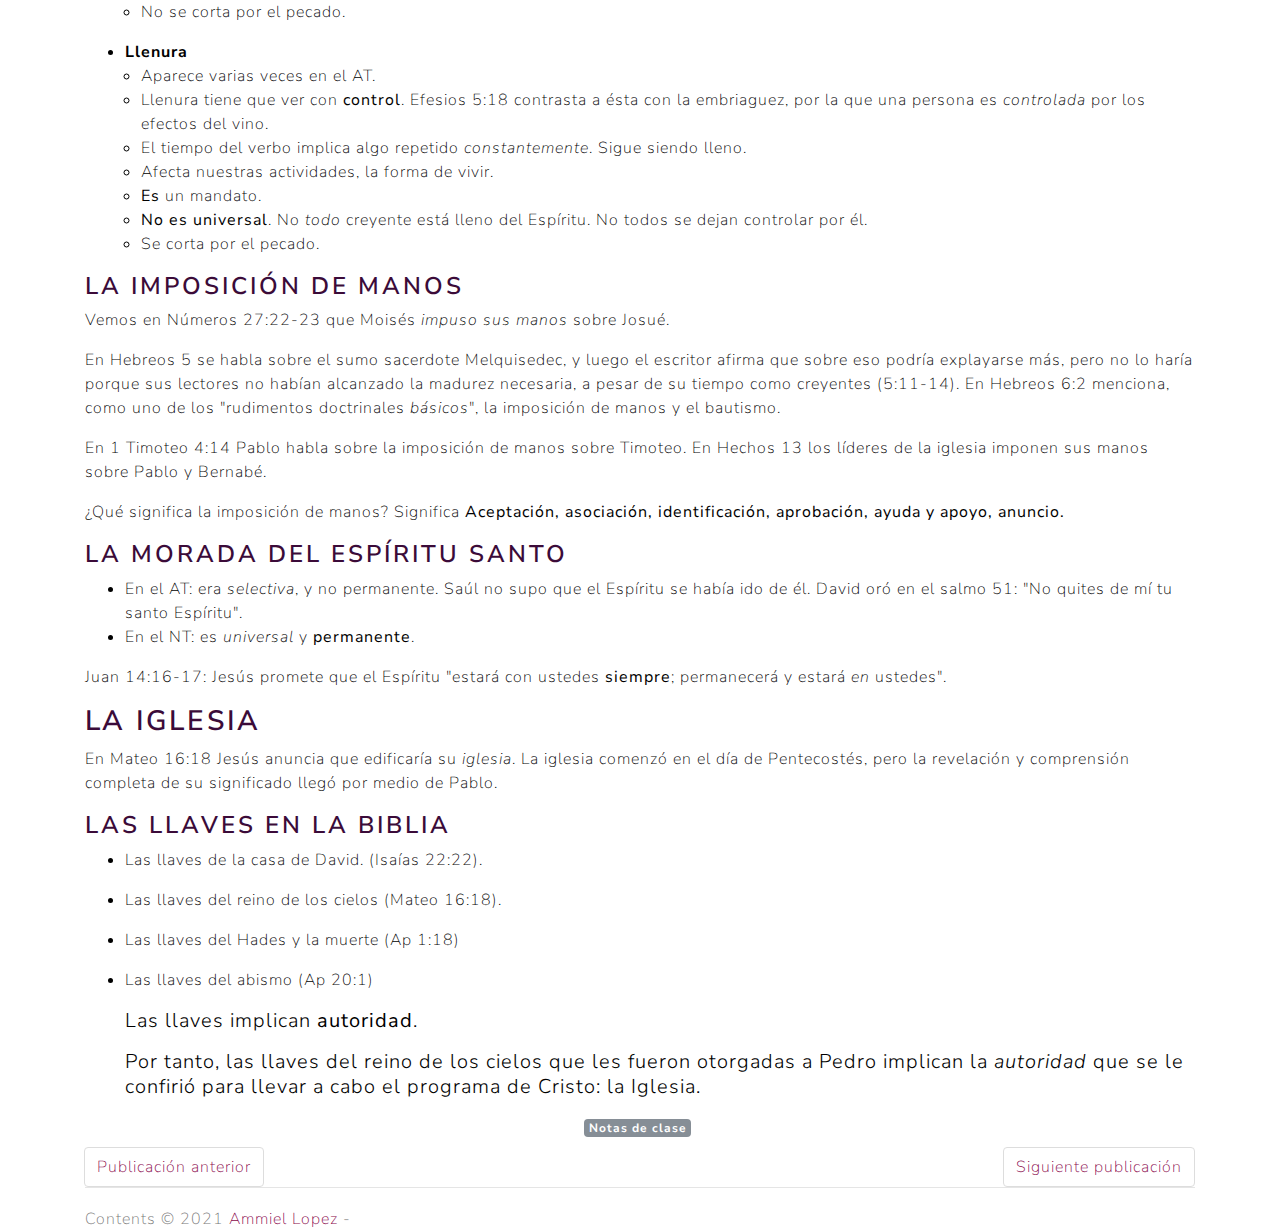
<file: posts/misiones-y-el-libro-de-los-hechos-clase-2/index.html>
<!DOCTYPE html>
<html prefix="og: http://ogp.me/ns# article: http://ogp.me/ns/article#
" lang="es">
<head>
<meta charset="utf-8">
<meta name="description" content="Apuntes de la clase 2 de Vimeo">
<meta name="viewport" content="width=device-width, initial-scale=1">
<title>Misiones y el libro de los Hechos: Clase 2 | Notas de Clases</title>
<link href="../../assets/css/all-nocdn.css" rel="stylesheet" type="text/css">
<meta name="theme-color" content="#5670d4">
<meta name="generator" content="Nikola (getnikola.com)">
<link rel="alternate" type="application/rss+xml" title="RSS" hreflang="es" href="../../rss.xml">
<link rel="canonical" href="https://example.com/posts/misiones-y-el-libro-de-los-hechos-clase-2/">
<link rel="icon" href="../../images/book-icon.png" sizes="16x16">
<!--[if lt IE 9]><script src="../../assets/js/html5.js"></script><![endif]--><meta name="author" content="Ammiel Lopez">
<link rel="prev" href="../misiones-y-el-libro-de-los-hechos/" title="Misiones y el libro de los Hechos: Clase 1" type="text/html">
<link rel="next" href="../misiones-y-el-libro-de-los-hechos-clase-3/" title="Misiones y el libro de los Hechos: Clase 3" type="text/html">
<meta property="og:site_name" content="Notas de Clases">
<meta property="og:title" content="Misiones y el libro de los Hechos: Clase 2">
<meta property="og:url" content="https://example.com/posts/misiones-y-el-libro-de-los-hechos-clase-2/">
<meta property="og:description" content="Apuntes de la clase 2 de Vimeo">
<meta property="og:image" content="https://example.com/posts/misiones-y-el-libro-de-los-hechos-clase-2/images/notas.jpg">
<meta property="og:type" content="article">
<meta property="article:published_time" content="2021-01-19T15:01:54-03:00">
<meta property="article:tag" content="Notas de clase">
</head>
<body>
<a href="#content" class="sr-only sr-only-focusable">Ir al contenido principal</a>

<!-- Menubar -->

<nav class="navbar navbar-expand-md static-top mb-4
navbar-dark
bg-dark
"><div class="container">
<!-- This keeps the margins nice -->
        <a class="navbar-brand" href="../../">

            <span id="blog-title">Notas de Clases</span>
        </a>
        <button class="navbar-toggler" type="button" data-toggle="collapse" data-target="#bs-navbar" aria-controls="bs-navbar" aria-expanded="false" aria-label="Toggle navigation">
            <span class="navbar-toggler-icon"></span>
        </button>

        <div class="collapse navbar-collapse" id="bs-navbar">
            <ul class="navbar-nav mr-auto">
<li class="nav-item">
<a href="../../archive.html" class="nav-link">Archivo</a>
                </li>
<li class="nav-item">
<a href="../../categories/" class="nav-link">Etiquetas</a>
                </li>
<li class="nav-item">
<a href="../../rss.xml" class="nav-link">Canal RSS</a>

                
            </li>
</ul>
<ul class="navbar-nav navbar-right">
<li class="nav-item">
    <a href="index.rst" id="sourcelink" class="nav-link">Código fuente</a>
    </li>


                
            </ul>
</div>
<!-- /.navbar-collapse -->
    </div>
<!-- /.container -->
</nav><!-- End of Menubar --><div class="container" id="content" role="main">
    <div class="body-content">
        <!--Body content-->
        
        
        
<article class="post-text h-entry hentry postpage" itemscope="itemscope" itemtype="http://schema.org/Article"><header><h1 class="p-name entry-title" itemprop="headline name"><a href="." class="u-url">Misiones y el libro de los Hechos: Clase 2</a></h1>

        <div class="metadata">
            <p class="byline author vcard p-author h-card"><span class="byline-name fn p-name" itemprop="author">
                    Ammiel Lopez
            </span></p>
            <p class="dateline">
            <a href="." rel="bookmark">
            <time class="published dt-published" datetime="2021-01-19T15:01:54-03:00" itemprop="datePublished" title="19-01-2021">19-01-2021</time></a>
            </p>
            
        <p class="sourceline"><a href="index.rst" class="sourcelink">Código fuente</a></p>

        </div>
        

    </header><div class="e-content entry-content" itemprop="articleBody text">
    <div>
<p>El libro de los Hechos trata sobre los <em>hechos del Cristo resucitado</em>.</p>
<ul class="simple">
<li><dl class="simple">
<dt>En cuanto al autor:</dt>
<dd><ul>
<li><p>Lucas y Tito son los únicos compañeros de Pablo a quienes no nombra regularmente.</p></li>
<li><p>Lucas se unió a Pablo en Troas.</p></li>
<li><p>"Ellos" y "nosotros" distinguen cuándo Lucas estaba incluido en los acontecimientos.</p></li>
</ul></dd>
</dl></li>
<li><dl class="simple">
<dt>En cuanto a la fecha de escritura:</dt>
<dd><ul>
<li><p>El incendio de Roma fue cerca del año 64 d.C.</p></li>
<li><p>La destrucción de Jerusalén fue en el año 70 d.C.</p></li>
</ul></dd>
</dl></li>
</ul>
<p>Estos eventos tan importantes no son mencionados en Hechos, por tanto la fecha más probable de escritura es el <em>62 d.C</em>.</p>
<!-- TEASER_END: Seguir leyendo -->
<div class="section" id="un-bosquejo-del-libro">
<h2>Un bosquejo del libro</h2>
<p>Se puede hacer una división según los <em>dos hombres clave</em> del relato:
* Pedro (caps. 1-12).
* Pablo (caps. 13-28)</p>
<div class="section" id="en-cuanto-a-los-milagros">
<h3>En cuanto a los milagros</h3>
<p>Eran una clase de <em>señal</em> o <em>certificación</em> de un verdadero apóstol, y confirmaba la <em>validez</em> de su mensaje.
En la Biblia hay cerca de 7 palabras en griego para hablar de milagros.
<em>Eran señales a la nación de Israel</em></p>
<p>Todo milagro que Pedro hizo en caps. 1-12, Pablo lo hizo en caps. 13-28. ¿Por qué? Recordar el propósito <em>apologético</em> del libro. Era de suma importancia el probar que Pablo era también un apóstol.</p>
</div>
</div>
<div class="section" id="otro-bosquejo">
<h2>Otro bosquejo</h2>
<ul class="simple">
<li><p>1-7: El ministerio en Jerusalén</p></li>
<li><p>8-12: El ministerio en Judea y Samaria</p></li>
<li><p>13-28: El ministerio hasta "lo último de la tierrra", lo cual era entendido como <em>Roma</em>.</p></li>
</ul>
<p>Cuando vemos a Pablo en Roma en cap. 28, es importante notar que <em>el libro llega a un fin, pero no a una conclusión.</em> Roma llegó a ser un punto de partida para llegar hasta los confines de la tierra. "Hechos es el único libro que <em>no tiene conclusión</em>".</p>
<div class="section" id="capitulos-1-7">
<h3>Capítulos 1-7</h3>
<ul class="simple">
<li><p>El centro de la actividad está en Jerusalén.</p></li>
<li><p>Pedro es el líder.</p></li>
<li><p>Los 12 apóstoles están activos.</p></li>
<li><p>El mensaje que se predica es el del <strong>reino</strong>.</p></li>
</ul>
</div>
<div class="section" id="capitulos-8-12">
<h3>Capítulos 8-12</h3>
<ul class="simple">
<li><p>El centro se extiende a Judea y Samaria.</p></li>
<li><p>Pablo entra en escena.</p></li>
<li><p>Luego del capítulo 12 no hay más mención de Pedro, <em>excepto</em> en cap. 15 en el que Pedro <em>defiende el apostolado de Pablo</em> en el Concilio.</p></li>
<li><p>Los 12 apóstoles salen de escena.</p></li>
<li><p>El evangelio se lleva a los samaritanos y a los gentiles.</p></li>
</ul>
</div>
<div class="section" id="capitulos-13-28">
<h3>Capítulos 13-28</h3>
<ul class="simple">
<li><p>El centro es <strong>Antioquía</strong>.</p></li>
<li><p>Pablo es el líder.</p></li>
<li><p>Un sólo apóstol (en el sentido bíblico de la palabra) en escena. El centro está en su ministerio.</p></li>
<li><p>Lo que se predica es el <strong>evangelio de la gracia</strong> para <em>toda</em> persona (11:23; 13:43; 14:3).</p></li>
</ul>
</div>
</div>
<div class="section" id="la-obra-del-espiritu-santo">
<h2>La obra del Espíritu Santo</h2>
<ul class="simple">
<li><dl class="simple">
<dt>Bautismo</dt>
<dd><ul>
<li><p>Es algo que no se ve en el AT.</p></li>
<li><p>Es la obra de colocar al nuevo creyente en el cuerpo de Cristo, en el momento de su conversión. El cuerpo es la Iglesia, la cual no estaba en el AT.</p></li>
<li><p>Afecta nuestra posición. Luego de ser bautizados, esa posición no cambia.</p></li>
<li><p><strong>No es un mandato</strong>. No se nos ordena "sean bautizados por el Espíritu".</p></li>
<li><p>Es <em>universal</em>. Cada creyente ha sido bautizado por el Espíritu. Según la forma verbal, es una acción realizada <em>una sola vez</em>.</p></li>
<li><p>No se corta por el pecado.</p></li>
</ul></dd>
</dl></li>
<li><dl class="simple">
<dt>Llenura</dt>
<dd><ul>
<li><p>Aparece varias veces en el AT.</p></li>
<li><p>Llenura tiene que ver con <strong>control</strong>. Efesios 5:18 contrasta a ésta con la embriaguez, por la que una persona es <em>controlada</em> por los efectos del vino.</p></li>
<li><p>El tiempo del verbo implica algo repetido <em>constantemente</em>. Sigue siendo lleno.</p></li>
<li><p>Afecta nuestras actividades, la forma de vivir.</p></li>
<li><p><strong>Es</strong> un mandato.</p></li>
<li><p><strong>No es universal</strong>. No <em>todo</em> creyente está lleno del Espíritu. No todos se dejan controlar por él.</p></li>
<li><p>Se corta por el pecado.</p></li>
</ul></dd>
</dl></li>
</ul>
<div class="section" id="la-imposicion-de-manos">
<h3>La imposición de manos</h3>
<p>Vemos en Números 27:22-23 que Moisés <em>impuso sus manos</em> sobre Josué.</p>
<p>En Hebreos 5 se habla sobre el sumo sacerdote Melquisedec, y luego el escritor afirma que sobre eso podría explayarse más, pero no lo haría porque sus lectores no habían alcanzado la madurez necesaria, a pesar de su tiempo como creyentes (5:11-14).
En Hebreos 6:2 menciona, como uno de los "rudimentos doctrinales <em>básicos</em>", la imposición de manos y el bautismo.</p>
<p>En 1 Timoteo 4:14 Pablo habla sobre la imposición de manos sobre Timoteo.
En Hechos 13 los líderes de la iglesia imponen sus manos sobre Pablo y Bernabé.</p>
<p>¿Qué significa la imposición de manos?
Significa <strong>Aceptación, asociación, identificación, aprobación, ayuda y apoyo, anuncio.</strong></p>
</div>
<div class="section" id="la-morada-del-espiritu-santo">
<h3>La morada del Espíritu Santo</h3>
<ul class="simple">
<li><p>En el AT: era <em>selectiva</em>, y no permanente. Saúl no supo que el Espíritu se había ido de él. David oró en el salmo 51: "No quites de mí tu santo Espíritu".</p></li>
<li><p>En el NT: es <em>universal</em> y <strong>permanente</strong>.</p></li>
</ul>
<p>Juan 14:16-17: Jesús promete que el Espíritu "estará con ustedes <strong>siempre</strong>; permanecerá y estará <em>en</em> ustedes".</p>
</div>
</div>
<div class="section" id="la-iglesia">
<h2>La iglesia</h2>
<p>En Mateo 16:18 Jesús anuncia que edificaría su <em>iglesia</em>.
La iglesia comenzó en el día de Pentecostés, pero la revelación y comprensión completa de su significado llegó por medio de Pablo.</p>
<div class="section" id="las-llaves-en-la-biblia">
<h3>Las llaves en la Biblia</h3>
<ul>
<li><p>Las llaves de la casa de David. (Isaías 22:22).</p></li>
<li><p>Las llaves del reino de los cielos (Mateo 16:18).</p></li>
<li><p>Las llaves del Hades y la muerte (Ap 1:18)</p></li>
<li>
<p>Las llaves del abismo (Ap 20:1)</p>
<blockquote>
<p>Las llaves implican <strong>autoridad</strong>.</p>
<p>Por tanto, las llaves del reino de los cielos que les fueron otorgadas a Pedro implican la <em>autoridad</em> que se le confirió para llevar a cabo el programa de Cristo: la Iglesia.</p>
</blockquote>
</li>
</ul>
</div>
</div>
</div>
    </div>
    <aside class="postpromonav"><nav><ul itemprop="keywords" class="tags">
<li><a class="tag p-category" href="../../categories/notas-de-clase/" rel="tag">Notas de clase</a></li>
        </ul>
<ul class="pager hidden-print">
<li class="previous">
                <a href="../misiones-y-el-libro-de-los-hechos/" rel="prev" title="Misiones y el libro de los Hechos: Clase 1">Publicación anterior</a>
            </li>
            <li class="next">
                <a href="../misiones-y-el-libro-de-los-hechos-clase-3/" rel="next" title="Misiones y el libro de los Hechos: Clase 3">Siguiente publicación</a>
            </li>
        </ul></nav></aside></article><!--End of body content--><footer id="footer">
            Contents © 2021         <a href="mailto:ammiel.blog@gmail.com">Ammiel Lopez</a> -
            
            
        </footer>
</div>
</div>


        <script src="../../assets/js/all-nocdn.js"></script><script src="../../assets/js/luxon.min.js"></script><!-- fancy dates --><script>
        luxon.Settings.defaultLocale = "es";
        fancydates(1, {"preset": true, "format": "DATE_FULL"});
        </script><!-- end fancy dates --><script>
    baguetteBox.run('div#content', {
        ignoreClass: 'islink',
        captions: function(element){var i=element.getElementsByTagName('img')[0];return i===undefined?'':i.alt;}});
    </script>
</body>
</html>
</file>
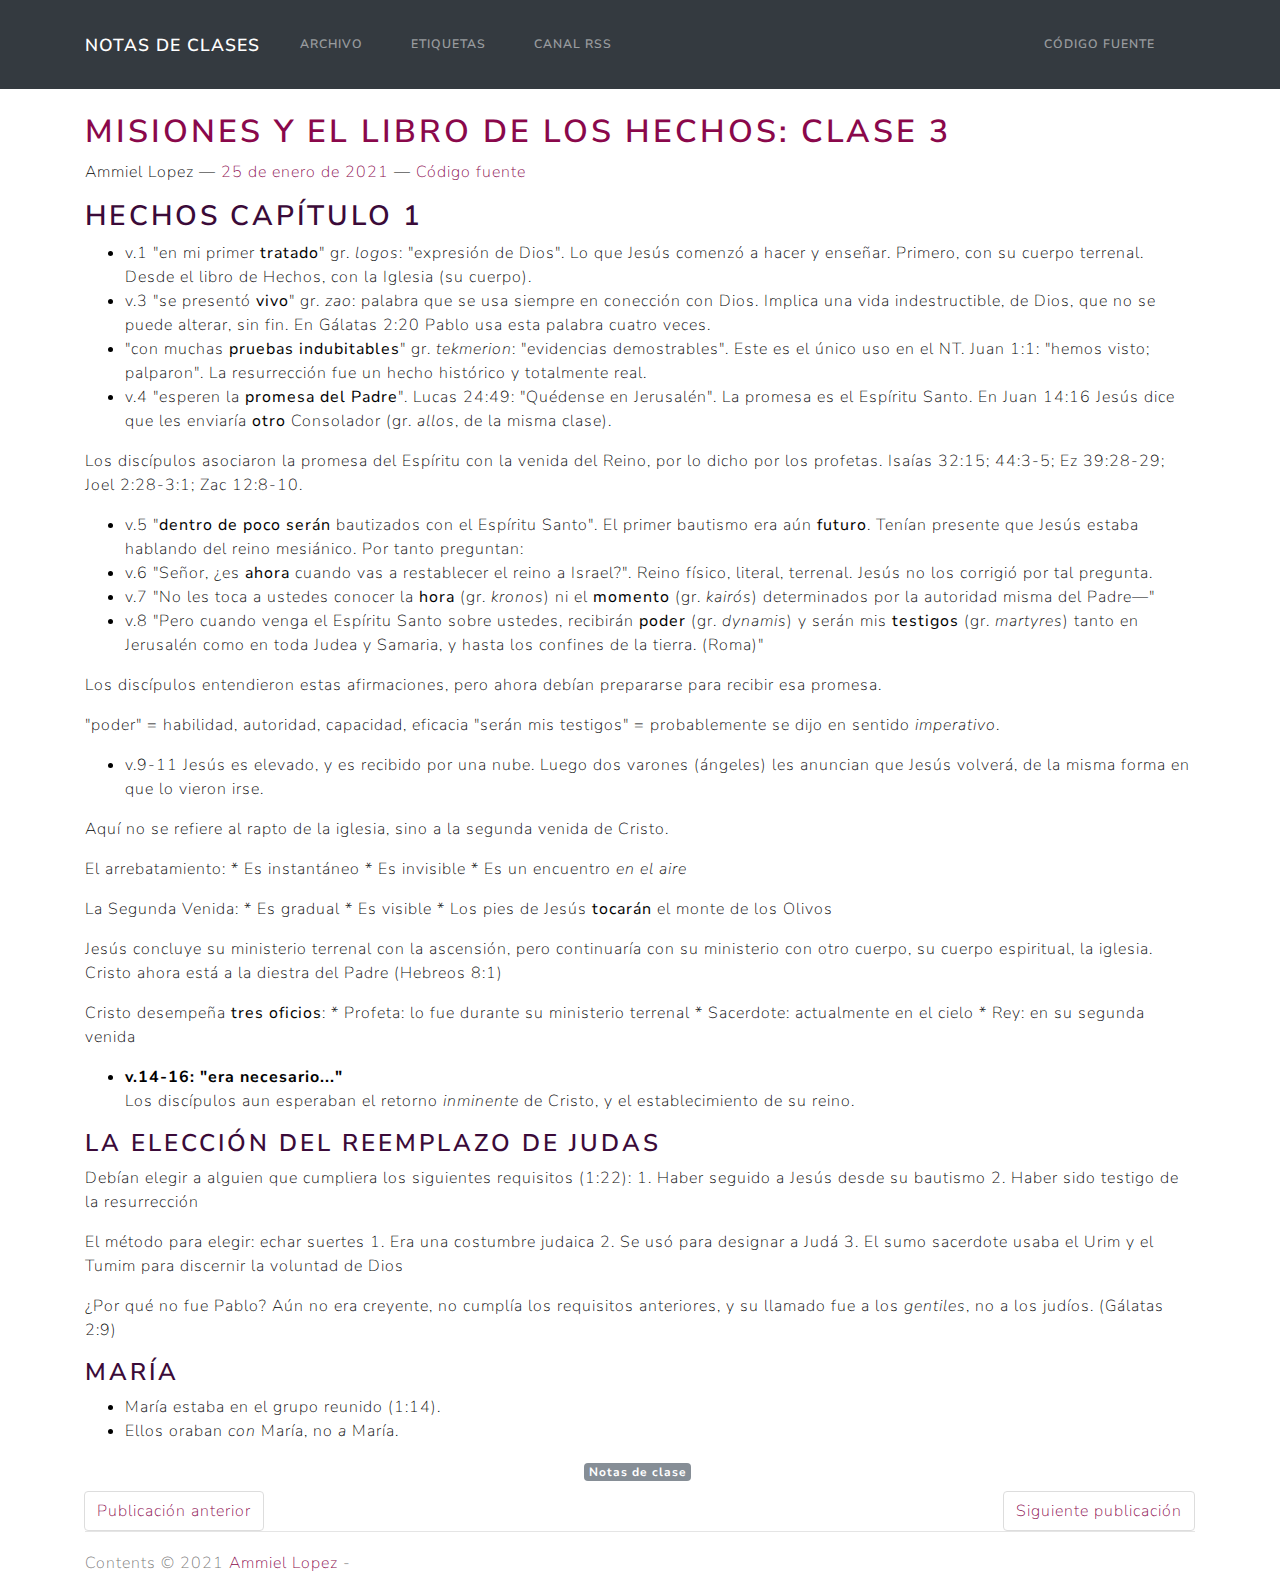
<file: posts/misiones-y-el-libro-de-los-hechos-clase-3/index.html>
<!DOCTYPE html>
<html prefix="og: http://ogp.me/ns# article: http://ogp.me/ns/article#
" lang="es">
<head>
<meta charset="utf-8">
<meta name="description" content="Apuntes de la clase 3 de Vimeo">
<meta name="viewport" content="width=device-width, initial-scale=1">
<title>Misiones y el libro de los Hechos: Clase 3 | Notas de Clases</title>
<link href="../../assets/css/all-nocdn.css" rel="stylesheet" type="text/css">
<meta name="theme-color" content="#5670d4">
<meta name="generator" content="Nikola (getnikola.com)">
<link rel="alternate" type="application/rss+xml" title="RSS" hreflang="es" href="../../rss.xml">
<link rel="canonical" href="https://example.com/posts/misiones-y-el-libro-de-los-hechos-clase-3/">
<link rel="icon" href="../../images/book-icon.png" sizes="16x16">
<!--[if lt IE 9]><script src="../../assets/js/html5.js"></script><![endif]--><meta name="author" content="Ammiel Lopez">
<link rel="prev" href="../misiones-y-el-libro-de-los-hechos-clase-2/" title="Misiones y el libro de los Hechos: Clase 2" type="text/html">
<link rel="next" href="../misiones-y-el-libro-de-los-hechos-clase-4/" title="Misiones y el libro de los Hechos: Clase 4" type="text/html">
<meta property="og:site_name" content="Notas de Clases">
<meta property="og:title" content="Misiones y el libro de los Hechos: Clase 3">
<meta property="og:url" content="https://example.com/posts/misiones-y-el-libro-de-los-hechos-clase-3/">
<meta property="og:description" content="Apuntes de la clase 3 de Vimeo">
<meta property="og:image" content="https://example.com/posts/misiones-y-el-libro-de-los-hechos-clase-3/images/notas.jpg">
<meta property="og:type" content="article">
<meta property="article:published_time" content="2021-01-25T11:37:11-03:00">
<meta property="article:tag" content="Notas de clase">
</head>
<body>
<a href="#content" class="sr-only sr-only-focusable">Ir al contenido principal</a>

<!-- Menubar -->

<nav class="navbar navbar-expand-md static-top mb-4
navbar-dark
bg-dark
"><div class="container">
<!-- This keeps the margins nice -->
        <a class="navbar-brand" href="../../">

            <span id="blog-title">Notas de Clases</span>
        </a>
        <button class="navbar-toggler" type="button" data-toggle="collapse" data-target="#bs-navbar" aria-controls="bs-navbar" aria-expanded="false" aria-label="Toggle navigation">
            <span class="navbar-toggler-icon"></span>
        </button>

        <div class="collapse navbar-collapse" id="bs-navbar">
            <ul class="navbar-nav mr-auto">
<li class="nav-item">
<a href="../../archive.html" class="nav-link">Archivo</a>
                </li>
<li class="nav-item">
<a href="../../categories/" class="nav-link">Etiquetas</a>
                </li>
<li class="nav-item">
<a href="../../rss.xml" class="nav-link">Canal RSS</a>

                
            </li>
</ul>
<ul class="navbar-nav navbar-right">
<li class="nav-item">
    <a href="index.rst" id="sourcelink" class="nav-link">Código fuente</a>
    </li>


                
            </ul>
</div>
<!-- /.navbar-collapse -->
    </div>
<!-- /.container -->
</nav><!-- End of Menubar --><div class="container" id="content" role="main">
    <div class="body-content">
        <!--Body content-->
        
        
        
<article class="post-text h-entry hentry postpage" itemscope="itemscope" itemtype="http://schema.org/Article"><header><h1 class="p-name entry-title" itemprop="headline name"><a href="." class="u-url">Misiones y el libro de los Hechos: Clase 3</a></h1>

        <div class="metadata">
            <p class="byline author vcard p-author h-card"><span class="byline-name fn p-name" itemprop="author">
                    Ammiel Lopez
            </span></p>
            <p class="dateline">
            <a href="." rel="bookmark">
            <time class="published dt-published" datetime="2021-01-25T11:37:11-03:00" itemprop="datePublished" title="25-01-2021">25-01-2021</time></a>
            </p>
            
        <p class="sourceline"><a href="index.rst" class="sourcelink">Código fuente</a></p>

        </div>
        

    </header><div class="e-content entry-content" itemprop="articleBody text">
    <div class="section" id="hechos-capitulo-1">
<h2>Hechos capítulo 1</h2>
<ul class="simple">
<li><p>v.1 "en mi primer <strong>tratado</strong>" gr. <em>logos</em>: "expresión de Dios". Lo  que Jesús comenzó a hacer y enseñar. Primero, con su cuerpo terrenal. Desde el libro de Hechos, con la Iglesia (su cuerpo).</p></li>
<li><p>v.3 "se presentó <strong>vivo</strong>" gr. <em>zao</em>: palabra que se usa siempre en conección con Dios. Implica una vida indestructible, de Dios, que no se puede alterar, sin fin. En Gálatas 2:20 Pablo usa esta palabra cuatro veces.</p></li>
<li><p>"con muchas <strong>pruebas indubitables</strong>" gr. <em>tekmerion</em>: "evidencias demostrables". Este es el único uso en el NT. Juan 1:1: "hemos visto; palparon". La resurrección fue un hecho histórico y totalmente real.</p></li>
<li><p>v.4 "esperen la <strong>promesa del Padre</strong>". Lucas 24:49: "Quédense en Jerusalén". La promesa es el Espíritu Santo. En Juan 14:16 Jesús dice que les enviaría <strong>otro</strong> Consolador (gr. <em>allos</em>, de la misma clase).</p></li>
</ul>
<!-- TEASER_END: Seguir leyendo --><p>Los discípulos asociaron la promesa del Espíritu con la venida del Reino, por lo dicho por los profetas. Isaías 32:15; 44:3-5; Ez 39:28-29; Joel 2:28-3:1; Zac 12:8-10.</p>
<ul class="simple">
<li><p>v.5 "<strong>dentro de poco serán</strong> bautizados con el Espíritu Santo". El primer bautismo era aún <strong>futuro</strong>. Tenían presente que Jesús estaba hablando del reino mesiánico. Por tanto preguntan:</p></li>
<li><p>v.6 "Señor, ¿es <strong>ahora</strong> cuando vas a restablecer el reino a Israel?". Reino físico, literal, terrenal. Jesús no los corrigió por tal pregunta.</p></li>
<li><p>v.7 "No les toca a ustedes conocer la <strong>hora</strong> (gr. <em>kronos</em>) ni el <strong>momento</strong> (gr. <em>kairós</em>) determinados por la autoridad misma del Padre—"</p></li>
<li><p>v.8 "Pero cuando venga el Espíritu Santo sobre ustedes, recibirán <strong>poder</strong> (gr. <em>dynamis</em>) y serán mis <strong>testigos</strong> (gr. <em>martyres</em>) tanto en Jerusalén como en toda Judea y Samaria, y hasta los confines de la tierra. (Roma)"</p></li>
</ul>
<p>Los discípulos entendieron estas afirmaciones, pero ahora debían prepararse para recibir esa promesa.</p>
<p>"poder" = habilidad, autoridad, capacidad, eficacia
"serán mis testigos" = probablemente se dijo en sentido <em>imperativo</em>.</p>
<ul class="simple">
<li><p>v.9-11 Jesús es elevado, y es recibido por una nube. Luego dos varones (ángeles) les anuncian que Jesús volverá, de la misma forma en que lo vieron irse.</p></li>
</ul>
<p>Aquí no se refiere al rapto de la iglesia, sino a la segunda venida de Cristo.</p>
<p>El arrebatamiento:
* Es instantáneo
* Es invisible
* Es un encuentro <em>en el aire</em></p>
<p>La Segunda Venida:
* Es gradual
* Es visible
* Los pies de Jesús <strong>tocarán</strong> el monte de los Olivos</p>
<p>Jesús concluye su ministerio terrenal con la ascensión, pero continuaría con su ministerio con otro cuerpo, su cuerpo espiritual, la iglesia.
Cristo ahora está a la diestra del Padre (Hebreos 8:1)</p>
<p>Cristo desempeña <strong>tres oficios</strong>:
* Profeta: lo fue durante su ministerio terrenal
* Sacerdote: actualmente en el cielo
* Rey: en su segunda venida</p>
<ul class="simple">
<li><dl class="simple">
<dt>v.14-16: "era necesario..."</dt>
<dd>
<p>Los discípulos aun esperaban el retorno <em>inminente</em> de Cristo, y el establecimiento de su reino.</p>
</dd>
</dl></li>
</ul>
<div class="section" id="la-eleccion-del-reemplazo-de-judas">
<h3>La elección del reemplazo de Judas</h3>
<p>Debían elegir a alguien que cumpliera los siguientes requisitos (1:22):
1. Haber seguido a Jesús desde su bautismo
2. Haber sido testigo de la resurrección</p>
<p>El método para elegir: echar suertes
1. Era una costumbre judaica
2. Se usó para designar a Judá
3. El sumo sacerdote usaba el Urim y el Tumim para discernir la voluntad de Dios</p>
<p>¿Por qué no fue Pablo?
Aún no era creyente, no cumplía los requisitos anteriores, y su llamado fue a los <em>gentiles</em>, no a los judíos. (Gálatas 2:9)</p>
</div>
<div class="section" id="maria">
<h3>María</h3>
<ul class="simple">
<li><p>María estaba en el grupo reunido (1:14).</p></li>
<li><p>Ellos oraban <em>con</em> María, no <em>a</em> María.</p></li>
</ul>
</div>
</div>
    </div>
    <aside class="postpromonav"><nav><ul itemprop="keywords" class="tags">
<li><a class="tag p-category" href="../../categories/notas-de-clase/" rel="tag">Notas de clase</a></li>
        </ul>
<ul class="pager hidden-print">
<li class="previous">
                <a href="../misiones-y-el-libro-de-los-hechos-clase-2/" rel="prev" title="Misiones y el libro de los Hechos: Clase 2">Publicación anterior</a>
            </li>
            <li class="next">
                <a href="../misiones-y-el-libro-de-los-hechos-clase-4/" rel="next" title="Misiones y el libro de los Hechos: Clase 4">Siguiente publicación</a>
            </li>
        </ul></nav></aside></article><!--End of body content--><footer id="footer">
            Contents © 2021         <a href="mailto:ammiel.blog@gmail.com">Ammiel Lopez</a> -
            
            
        </footer>
</div>
</div>


        <script src="../../assets/js/all-nocdn.js"></script><script src="../../assets/js/luxon.min.js"></script><!-- fancy dates --><script>
        luxon.Settings.defaultLocale = "es";
        fancydates(1, {"preset": true, "format": "DATE_FULL"});
        </script><!-- end fancy dates --><script>
    baguetteBox.run('div#content', {
        ignoreClass: 'islink',
        captions: function(element){var i=element.getElementsByTagName('img')[0];return i===undefined?'':i.alt;}});
    </script>
</body>
</html>
</file>
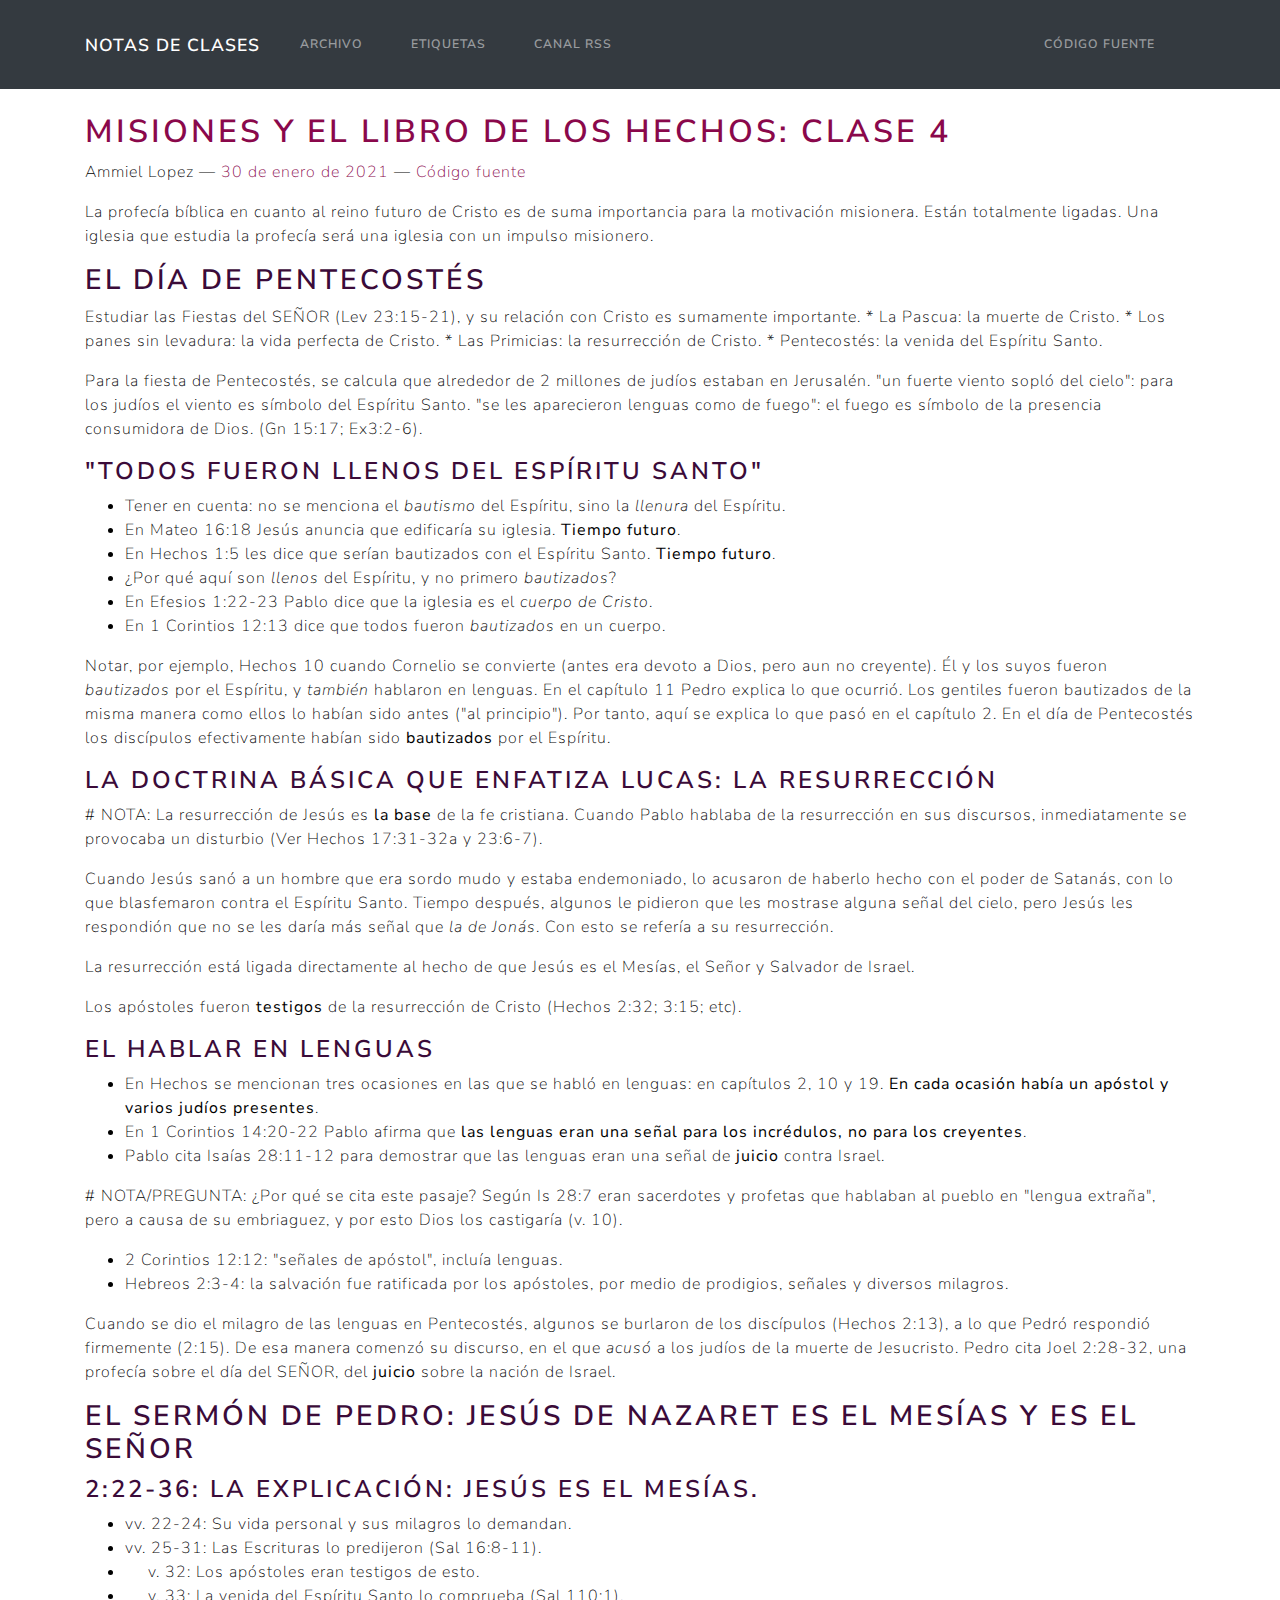
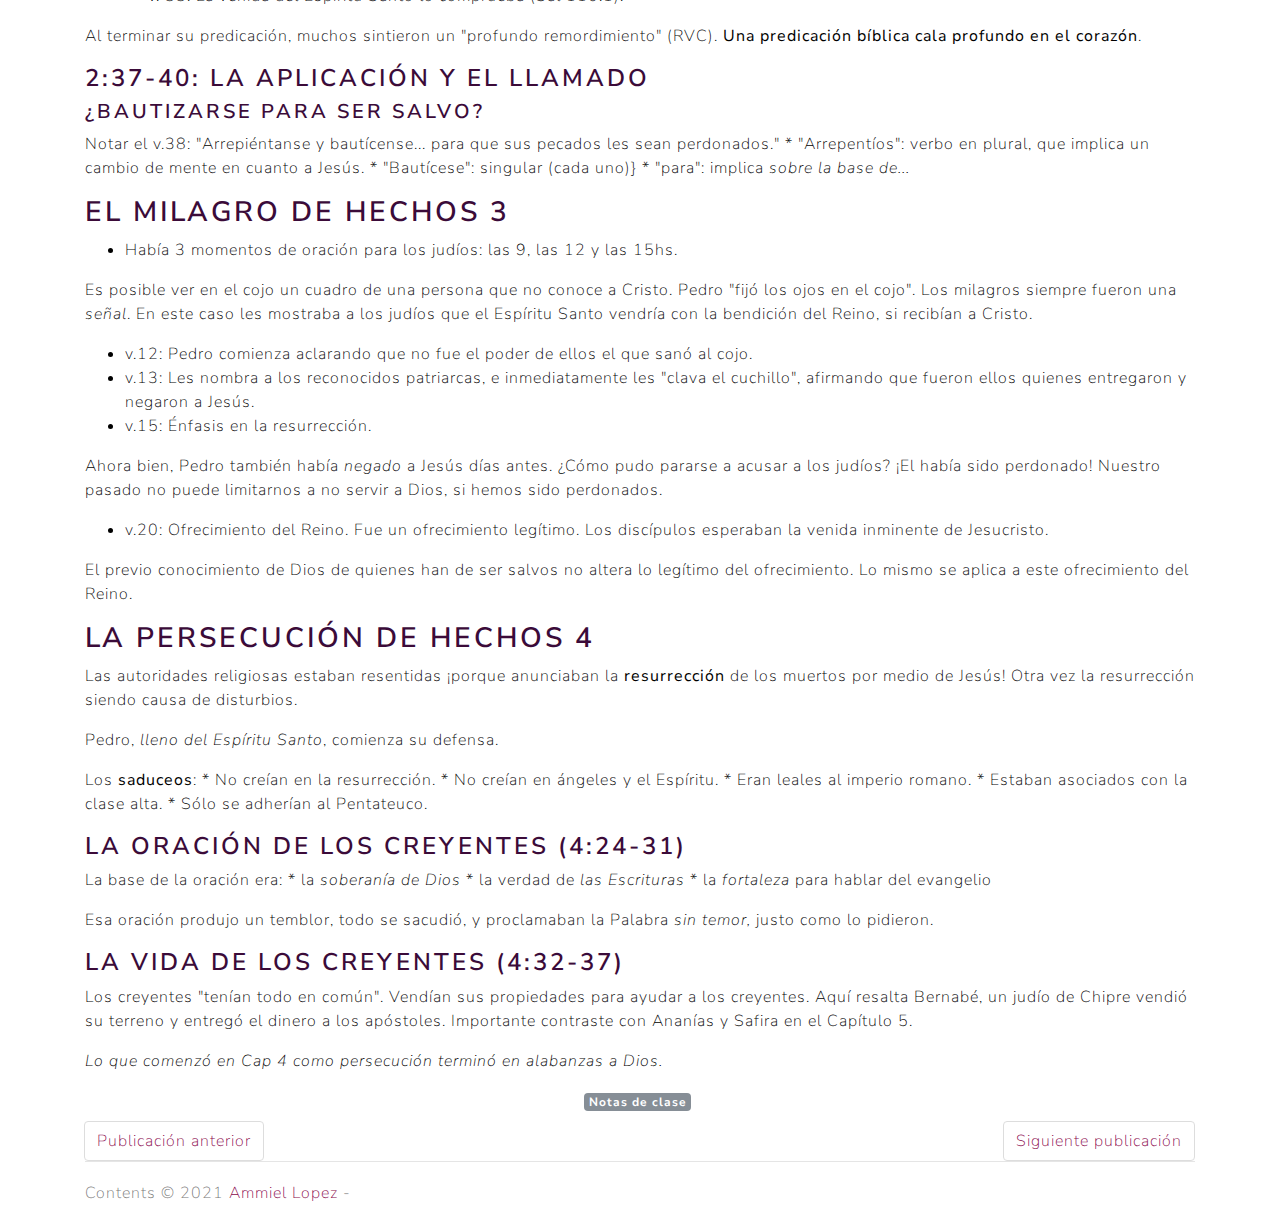
<file: posts/misiones-y-el-libro-de-los-hechos-clase-4/index.html>
<!DOCTYPE html>
<html prefix="og: http://ogp.me/ns# article: http://ogp.me/ns/article#
" lang="es">
<head>
<meta charset="utf-8">
<meta name="description" content="Apuntes tomados de la clase 4 de Vimeo">
<meta name="viewport" content="width=device-width, initial-scale=1">
<title>Misiones y el libro de los Hechos: Clase 4 | Notas de Clases</title>
<link href="../../assets/css/all-nocdn.css" rel="stylesheet" type="text/css">
<meta name="theme-color" content="#5670d4">
<meta name="generator" content="Nikola (getnikola.com)">
<link rel="alternate" type="application/rss+xml" title="RSS" hreflang="es" href="../../rss.xml">
<link rel="canonical" href="https://example.com/posts/misiones-y-el-libro-de-los-hechos-clase-4/">
<link rel="icon" href="../../images/book-icon.png" sizes="16x16">
<!--[if lt IE 9]><script src="../../assets/js/html5.js"></script><![endif]--><meta name="author" content="Ammiel Lopez">
<link rel="prev" href="../misiones-y-el-libro-de-los-hechos-clase-3/" title="Misiones y el libro de los Hechos: Clase 3" type="text/html">
<link rel="next" href="../misiones-y-el-libro-de-los-hechos-clase-5/" title="Misiones y el libro de los Hechos: Clase 5" type="text/html">
<meta property="og:site_name" content="Notas de Clases">
<meta property="og:title" content="Misiones y el libro de los Hechos: Clase 4">
<meta property="og:url" content="https://example.com/posts/misiones-y-el-libro-de-los-hechos-clase-4/">
<meta property="og:description" content="Apuntes tomados de la clase 4 de Vimeo">
<meta property="og:image" content="https://example.com/posts/misiones-y-el-libro-de-los-hechos-clase-4/images/notas.jpg">
<meta property="og:type" content="article">
<meta property="article:published_time" content="2021-01-30T09:04:00-03:00">
<meta property="article:tag" content="Notas de clase">
</head>
<body>
<a href="#content" class="sr-only sr-only-focusable">Ir al contenido principal</a>

<!-- Menubar -->

<nav class="navbar navbar-expand-md static-top mb-4
navbar-dark
bg-dark
"><div class="container">
<!-- This keeps the margins nice -->
        <a class="navbar-brand" href="../../">

            <span id="blog-title">Notas de Clases</span>
        </a>
        <button class="navbar-toggler" type="button" data-toggle="collapse" data-target="#bs-navbar" aria-controls="bs-navbar" aria-expanded="false" aria-label="Toggle navigation">
            <span class="navbar-toggler-icon"></span>
        </button>

        <div class="collapse navbar-collapse" id="bs-navbar">
            <ul class="navbar-nav mr-auto">
<li class="nav-item">
<a href="../../archive.html" class="nav-link">Archivo</a>
                </li>
<li class="nav-item">
<a href="../../categories/" class="nav-link">Etiquetas</a>
                </li>
<li class="nav-item">
<a href="../../rss.xml" class="nav-link">Canal RSS</a>

                
            </li>
</ul>
<ul class="navbar-nav navbar-right">
<li class="nav-item">
    <a href="index.rst" id="sourcelink" class="nav-link">Código fuente</a>
    </li>


                
            </ul>
</div>
<!-- /.navbar-collapse -->
    </div>
<!-- /.container -->
</nav><!-- End of Menubar --><div class="container" id="content" role="main">
    <div class="body-content">
        <!--Body content-->
        
        
        
<article class="post-text h-entry hentry postpage" itemscope="itemscope" itemtype="http://schema.org/Article"><header><h1 class="p-name entry-title" itemprop="headline name"><a href="." class="u-url">Misiones y el libro de los Hechos: Clase 4</a></h1>

        <div class="metadata">
            <p class="byline author vcard p-author h-card"><span class="byline-name fn p-name" itemprop="author">
                    Ammiel Lopez
            </span></p>
            <p class="dateline">
            <a href="." rel="bookmark">
            <time class="published dt-published" datetime="2021-01-30T09:04:00-03:00" itemprop="datePublished" title="30-01-2021">30-01-2021</time></a>
            </p>
            
        <p class="sourceline"><a href="index.rst" class="sourcelink">Código fuente</a></p>

        </div>
        

    </header><div class="e-content entry-content" itemprop="articleBody text">
    <div>
<p>La profecía bíblica en cuanto al reino futuro de Cristo es de suma importancia para la motivación misionera. Están totalmente ligadas.
Una iglesia que estudia la profecía será una iglesia con un impulso misionero.</p>
<div class="section" id="el-dia-de-pentecostes">
<h2>El día de Pentecostés</h2>
<p>Estudiar las Fiestas del SEÑOR (Lev 23:15-21), y su relación con Cristo es sumamente importante.
* La Pascua: la muerte de Cristo.
* Los panes sin levadura: la vida perfecta de Cristo.
* Las Primicias: la resurrección de Cristo.
* Pentecostés: la venida del Espíritu Santo.</p>
<!-- TEASER_END -->
<p>Para la fiesta de Pentecostés, se calcula que alrededor de 2 millones de judíos estaban en Jerusalén.
"un fuerte viento sopló del cielo": para los judíos el viento es símbolo del Espíritu Santo.
"se les aparecieron lenguas como de fuego": el fuego es símbolo de la presencia consumidora de Dios. (Gn 15:17; Ex3:2-6).</p>
<div class="section" id="todos-fueron-llenos-del-espiritu-santo">
<h3>"todos fueron llenos del Espíritu Santo"</h3>
<ul class="simple">
<li><p>Tener en cuenta: no se menciona el <em>bautismo</em> del Espíritu, sino la <em>llenura</em> del Espíritu.</p></li>
<li><p>En Mateo 16:18 Jesús anuncia que edificaría su iglesia. <strong>Tiempo futuro</strong>.</p></li>
<li><p>En Hechos 1:5 les dice que serían bautizados con el Espíritu Santo. <strong>Tiempo futuro</strong>.</p></li>
<li><p>¿Por qué aquí son <em>llenos</em> del Espíritu, y no primero <em>bautizados</em>?</p></li>
<li><p>En Efesios 1:22-23 Pablo dice que la iglesia es el <em>cuerpo de Cristo</em>.</p></li>
<li><p>En 1 Corintios 12:13 dice que todos fueron <em>bautizados</em> en un cuerpo.</p></li>
</ul>
<p>Notar, por ejemplo, Hechos 10 cuando Cornelio se convierte (antes era devoto a Dios, pero aun no creyente). Él y los suyos fueron <em>bautizados</em> por el Espíritu, y <em>también</em> hablaron en lenguas.
En el capítulo 11 Pedro explica lo que ocurrió. Los gentiles fueron bautizados de la misma manera como ellos lo habían sido antes ("al principio"). Por tanto, aquí se explica lo que pasó en el capítulo 2. En el día de Pentecostés los discípulos efectivamente habían sido <strong>bautizados</strong> por el Espíritu.</p>
</div>
<div class="section" id="la-doctrina-basica-que-enfatiza-lucas-la-resurreccion">
<h3>La doctrina básica que enfatiza Lucas: la resurrección</h3>
<p># NOTA: La resurrección de Jesús es <strong>la base</strong> de la fe cristiana. Cuando Pablo hablaba de la resurrección en sus discursos, inmediatamente se provocaba un disturbio (Ver Hechos 17:31-32a y 23:6-7).</p>
<p>Cuando Jesús sanó a un hombre que era sordo mudo y estaba endemoniado, lo acusaron de haberlo hecho con el poder de Satanás, con lo que blasfemaron contra el Espíritu Santo.
Tiempo después, algunos le pidieron que les mostrase alguna señal del cielo, pero Jesús les respondión que no se les daría más señal que <em>la de Jonás</em>. Con esto se refería a su resurrección.</p>
<p>La resurrección está ligada directamente al hecho de que Jesús es el Mesías, el Señor y Salvador de Israel.</p>
<p>Los apóstoles fueron <strong>testigos</strong> de la resurrección de Cristo (Hechos 2:32; 3:15; etc).</p>
</div>
<div class="section" id="el-hablar-en-lenguas">
<h3>El hablar en lenguas</h3>
<ul class="simple">
<li><p>En Hechos se mencionan tres ocasiones en las que se habló en lenguas: en capítulos 2, 10 y 19. <strong>En cada ocasión había un apóstol y varios judíos presentes</strong>.</p></li>
<li><p>En 1 Corintios 14:20-22 Pablo afirma que <strong>las lenguas eran una señal para los incrédulos, no para los creyentes</strong>.</p></li>
<li><p>Pablo cita Isaías 28:11-12 para demostrar que las lenguas eran una señal de <strong>juicio</strong> contra Israel.</p></li>
</ul>
<p># NOTA/PREGUNTA: ¿Por qué se cita este pasaje? Según Is 28:7 eran sacerdotes y profetas que hablaban al pueblo en "lengua extraña", pero a causa de su embriaguez, y por esto Dios los castigaría (v. 10).</p>
<ul class="simple">
<li><p>2 Corintios 12:12: "señales de apóstol", incluía lenguas.</p></li>
<li><p>Hebreos 2:3-4: la salvación fue ratificada por los apóstoles, por medio de prodigios, señales y diversos milagros.</p></li>
</ul>
<p>Cuando se dio el milagro de las lenguas en Pentecostés, algunos se burlaron de los discípulos (Hechos 2:13), a lo que Pedró respondió firmemente (2:15). De esa manera comenzó su discurso, en el que <em>acusó</em> a los judíos de la muerte de Jesucristo.
Pedro cita Joel 2:28-32, una profecía sobre el día del SEÑOR, del <strong>juicio</strong> sobre la nación de Israel.</p>
</div>
</div>
<div class="section" id="el-sermon-de-pedro-jesus-de-nazaret-es-el-mesias-y-es-el-senor">
<h2>El sermón de Pedro: Jesús de Nazaret es el Mesías y es el Señor</h2>
<div class="section" id="la-explicacion-jesus-es-el-mesias">
<h3>2:22-36: La Explicación: Jesús es el Mesías.</h3>
<ul class="simple">
<li><p>vv. 22-24: Su vida personal y sus milagros lo demandan.</p></li>
<li><p>vv. 25-31: Las Escrituras lo predijeron (Sal 16:8-11).</p></li>
<li><ol class="loweralpha simple" start="22">
<li><p>32: Los apóstoles eran testigos de esto.</p></li>
</ol></li>
<li><ol class="loweralpha simple" start="22">
<li><p>33: La venida del Espíritu Santo lo comprueba (Sal 110:1).</p></li>
</ol></li>
</ul>
<p>Al terminar su predicación, muchos sintieron un "profundo remordimiento" (RVC). <strong>Una predicación bíblica cala profundo en el corazón</strong>.</p>
</div>
<div class="section" id="la-aplicacion-y-el-llamado">
<h3>2:37-40: La aplicación y el llamado</h3>
<div class="section" id="bautizarse-para-ser-salvo">
<h4>¿Bautizarse para ser salvo?</h4>
<p>Notar el v.38: "Arrepiéntanse y bautícense... para que sus pecados les sean perdonados."
* "Arrepentíos": verbo en plural, que implica un cambio de mente en cuanto a Jesús.
* "Bautícese": singular (cada uno)}
* "para": implica <em>sobre la base de...</em></p>
</div>
</div>
</div>
<div class="section" id="el-milagro-de-hechos-3">
<h2>El milagro de Hechos 3</h2>
<ul class="simple">
<li><p>Había 3 momentos de oración para los judíos: las 9, las 12 y las 15hs.</p></li>
</ul>
<p>Es posible ver en el cojo un cuadro de una persona que no conoce a Cristo.
Pedro "fijó los ojos en el cojo".
Los milagros siempre fueron una <em>señal</em>. En este caso les mostraba a los judíos que el Espíritu Santo vendría con la bendición del Reino, si recibían a Cristo.</p>
<ul class="simple">
<li><p>v.12: Pedro comienza aclarando que no fue el poder de ellos el que sanó al cojo.</p></li>
<li><p>v.13: Les nombra a los reconocidos patriarcas, e inmediatamente les "clava el cuchillo", afirmando que fueron ellos quienes entregaron y negaron a Jesús.</p></li>
<li><p>v.15: Énfasis en la resurrección.</p></li>
</ul>
<p>Ahora bien, Pedro también había <em>negado</em> a Jesús días antes. ¿Cómo pudo pararse a acusar a los judíos? ¡El había sido perdonado! Nuestro pasado no puede limitarnos a no servir a Dios, si hemos sido perdonados.</p>
<ul class="simple">
<li><p>v.20: Ofrecimiento del Reino. Fue un ofrecimiento legítimo. Los discípulos esperaban la venida inminente de Jesucristo.</p></li>
</ul>
<p>El previo conocimiento de Dios de quienes han de ser salvos no altera lo legítimo del ofrecimiento. Lo mismo se aplica a este ofrecimiento del Reino.</p>
</div>
<div class="section" id="la-persecucion-de-hechos-4">
<h2>La persecución de Hechos 4</h2>
<p>Las autoridades religiosas estaban resentidas ¡porque anunciaban la <strong>resurrección</strong> de los muertos por medio de Jesús! Otra vez la resurrección siendo causa de disturbios.</p>
<p>Pedro, <em>lleno del Espíritu Santo</em>, comienza su defensa.</p>
<p>Los <strong>saduceos</strong>:
* No creían en la resurrección.
* No creían en ángeles y el Espíritu.
* Eran leales al imperio romano.
* Estaban asociados con la clase alta.
* Sólo se adherían al Pentateuco.</p>
<div class="section" id="la-oracion-de-los-creyentes-4-24-31">
<h3>La oración de los creyentes (4:24-31)</h3>
<p>La base de la oración era:
* la <em>soberanía de Dios</em>
* la verdad de <em>las Escrituras</em>
* la <em>fortaleza</em> para hablar del evangelio</p>
<p>Esa oración produjo un temblor, todo se sacudió, y proclamaban la Palabra <em>sin temor,</em> justo como lo pidieron.</p>
</div>
<div class="section" id="la-vida-de-los-creyentes-4-32-37">
<h3>La vida de los creyentes (4:32-37)</h3>
<p>Los creyentes "tenían todo en común". Vendían sus propiedades para ayudar a los creyentes. Aquí resalta Bernabé, un judío de Chipre vendió su terreno y entregó el dinero a los apóstoles. Importante contraste con Ananías y Safira en el Capítulo 5.</p>
<p><em>Lo que comenzó en Cap 4 como persecución terminó en alabanzas a Dios.</em></p>
</div>
</div>
</div>
    </div>
    <aside class="postpromonav"><nav><ul itemprop="keywords" class="tags">
<li><a class="tag p-category" href="../../categories/notas-de-clase/" rel="tag">Notas de clase</a></li>
        </ul>
<ul class="pager hidden-print">
<li class="previous">
                <a href="../misiones-y-el-libro-de-los-hechos-clase-3/" rel="prev" title="Misiones y el libro de los Hechos: Clase 3">Publicación anterior</a>
            </li>
            <li class="next">
                <a href="../misiones-y-el-libro-de-los-hechos-clase-5/" rel="next" title="Misiones y el libro de los Hechos: Clase 5">Siguiente publicación</a>
            </li>
        </ul></nav></aside></article><!--End of body content--><footer id="footer">
            Contents © 2021         <a href="mailto:ammiel.blog@gmail.com">Ammiel Lopez</a> -
            
            
        </footer>
</div>
</div>


        <script src="../../assets/js/all-nocdn.js"></script><script src="../../assets/js/luxon.min.js"></script><!-- fancy dates --><script>
        luxon.Settings.defaultLocale = "es";
        fancydates(1, {"preset": true, "format": "DATE_FULL"});
        </script><!-- end fancy dates --><script>
    baguetteBox.run('div#content', {
        ignoreClass: 'islink',
        captions: function(element){var i=element.getElementsByTagName('img')[0];return i===undefined?'':i.alt;}});
    </script>
</body>
</html>
</file>
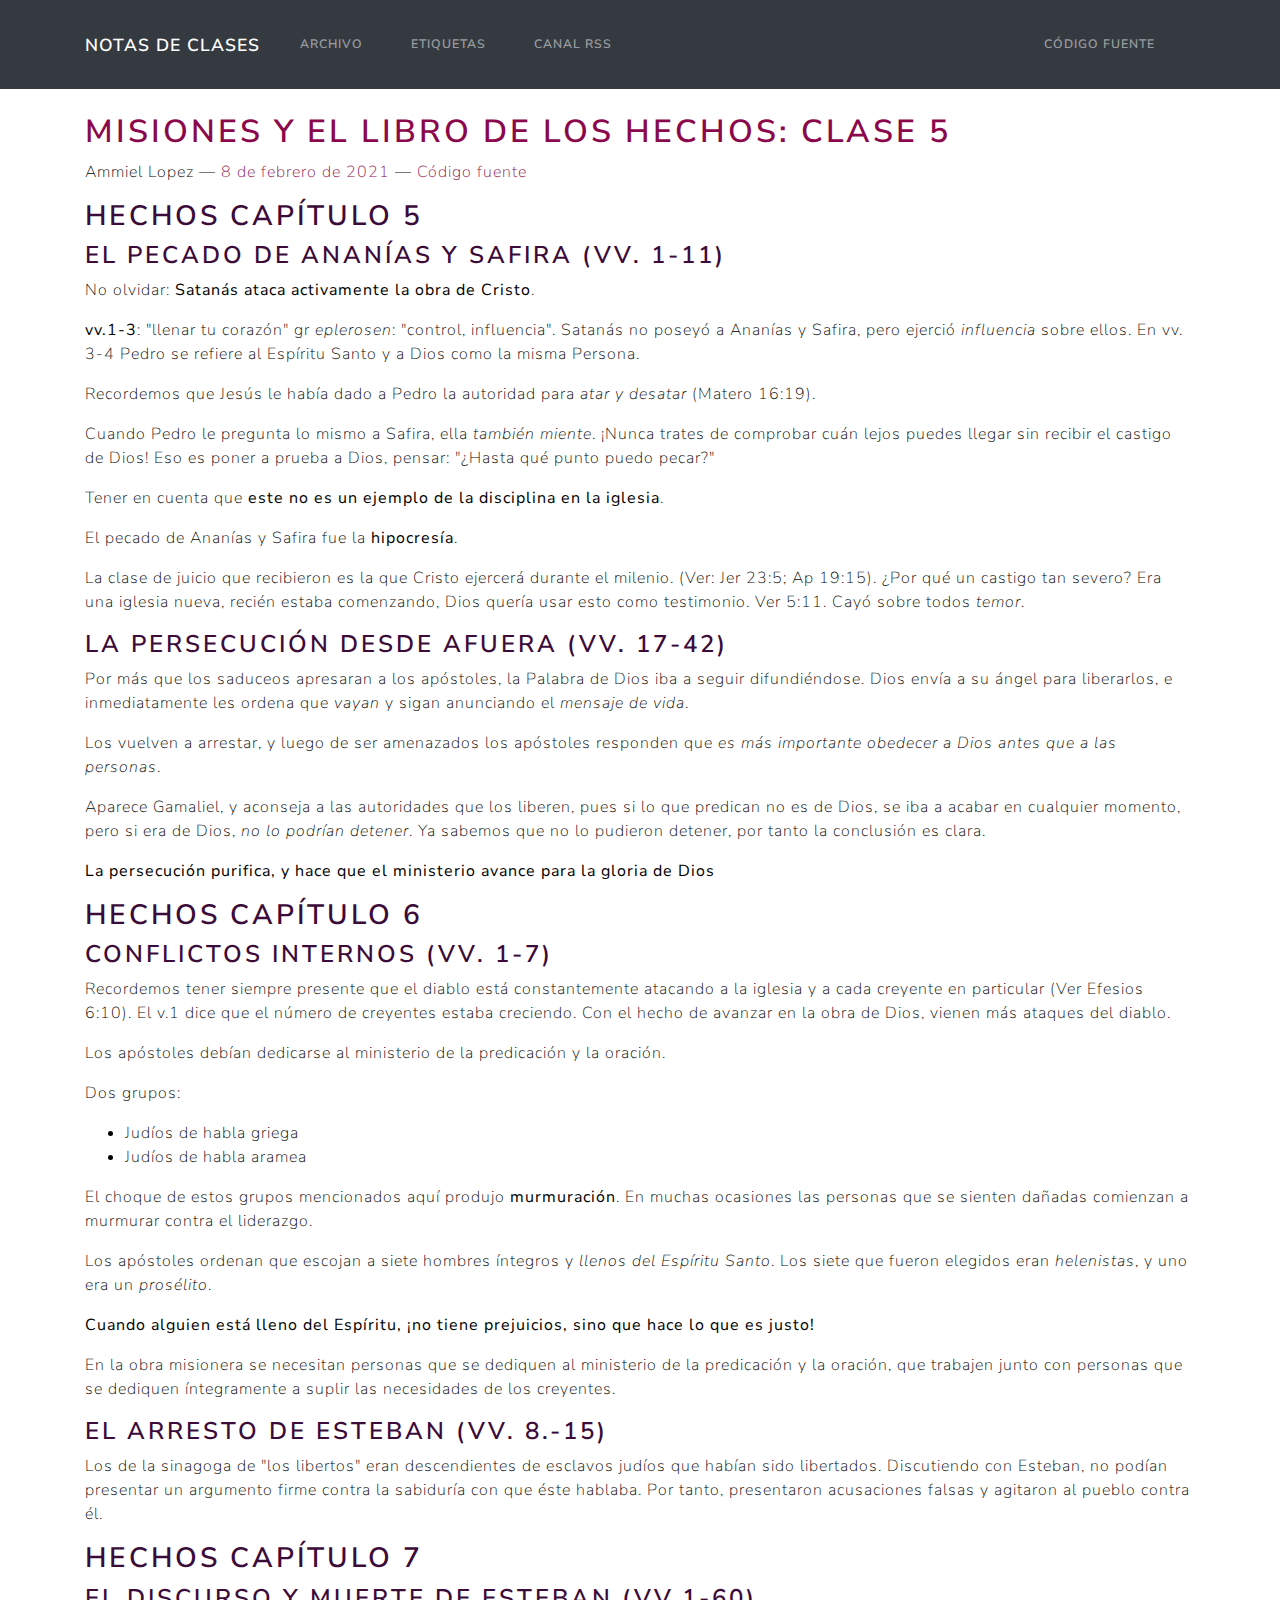
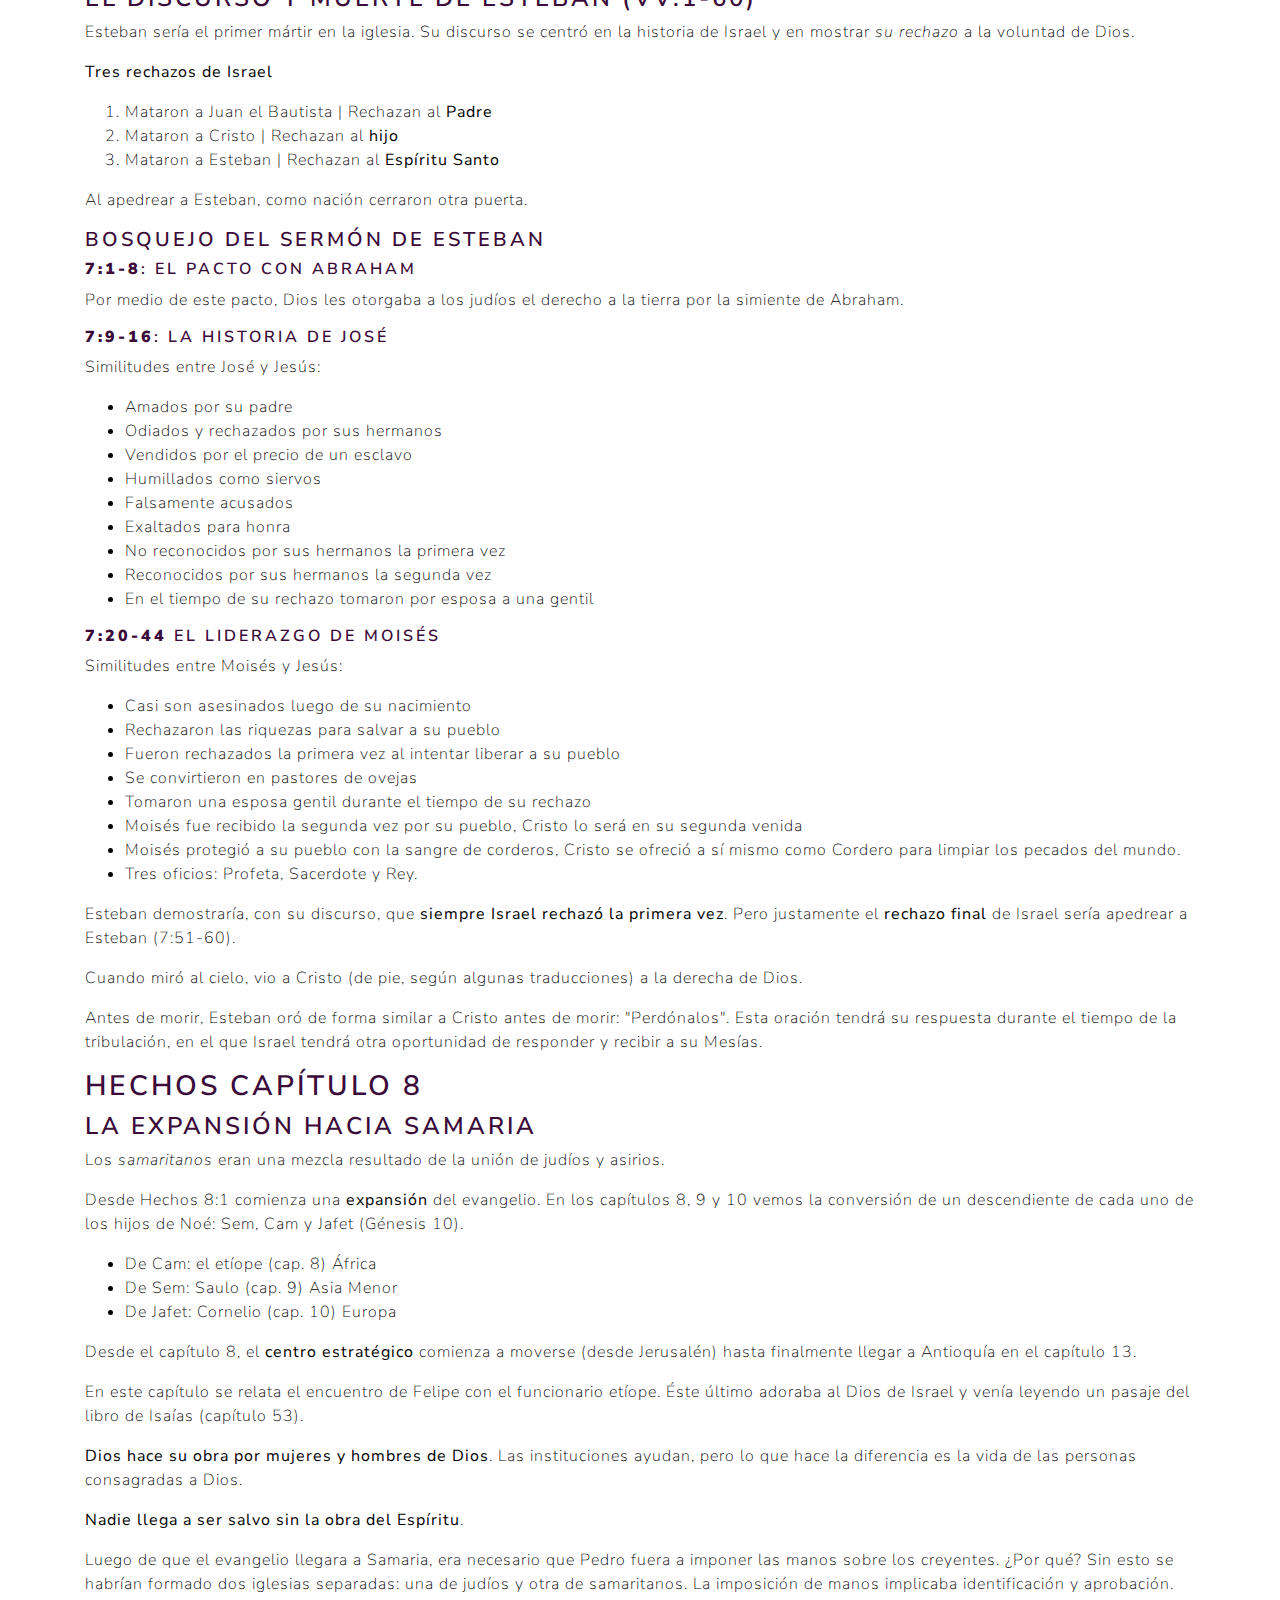
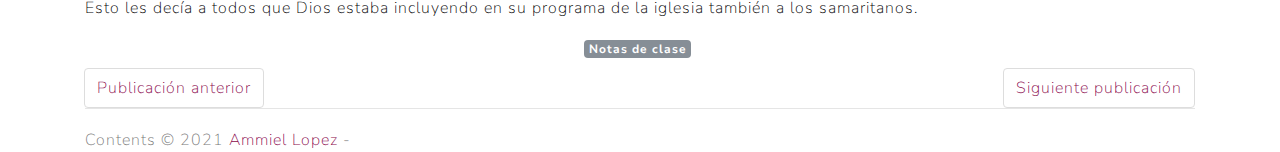
<file: posts/misiones-y-el-libro-de-los-hechos-clase-5/index.html>
<!DOCTYPE html>
<html prefix="og: http://ogp.me/ns# article: http://ogp.me/ns/article#
" lang="es">
<head>
<meta charset="utf-8">
<meta name="description" content="Apuntes tomados de la clase de Vimeo">
<meta name="viewport" content="width=device-width, initial-scale=1">
<title>Misiones y el libro de los Hechos: Clase 5 | Notas de Clases</title>
<link href="../../assets/css/all-nocdn.css" rel="stylesheet" type="text/css">
<meta name="theme-color" content="#5670d4">
<meta name="generator" content="Nikola (getnikola.com)">
<link rel="alternate" type="application/rss+xml" title="RSS" hreflang="es" href="../../rss.xml">
<link rel="canonical" href="https://example.com/posts/misiones-y-el-libro-de-los-hechos-clase-5/">
<link rel="icon" href="../../images/book-icon.png" sizes="16x16">
<!--[if lt IE 9]><script src="../../assets/js/html5.js"></script><![endif]--><meta name="author" content="Ammiel Lopez">
<link rel="prev" href="../misiones-y-el-libro-de-los-hechos-clase-4/" title="Misiones y el libro de los Hechos: Clase 4" type="text/html">
<link rel="next" href="../misiones-y-el-libro-de-los-hechos-clase-6/" title="Misiones y el libro de los Hechos: Clase 6" type="text/html">
<meta property="og:site_name" content="Notas de Clases">
<meta property="og:title" content="Misiones y el libro de los Hechos: Clase 5">
<meta property="og:url" content="https://example.com/posts/misiones-y-el-libro-de-los-hechos-clase-5/">
<meta property="og:description" content="Apuntes tomados de la clase de Vimeo">
<meta property="og:image" content="https://example.com/posts/misiones-y-el-libro-de-los-hechos-clase-5/images/notas.jpg">
<meta property="og:type" content="article">
<meta property="article:published_time" content="2021-02-08T11:04:59-03:00">
<meta property="article:tag" content="Notas de clase">
</head>
<body>
<a href="#content" class="sr-only sr-only-focusable">Ir al contenido principal</a>

<!-- Menubar -->

<nav class="navbar navbar-expand-md static-top mb-4
navbar-dark
bg-dark
"><div class="container">
<!-- This keeps the margins nice -->
        <a class="navbar-brand" href="../../">

            <span id="blog-title">Notas de Clases</span>
        </a>
        <button class="navbar-toggler" type="button" data-toggle="collapse" data-target="#bs-navbar" aria-controls="bs-navbar" aria-expanded="false" aria-label="Toggle navigation">
            <span class="navbar-toggler-icon"></span>
        </button>

        <div class="collapse navbar-collapse" id="bs-navbar">
            <ul class="navbar-nav mr-auto">
<li class="nav-item">
<a href="../../archive.html" class="nav-link">Archivo</a>
                </li>
<li class="nav-item">
<a href="../../categories/" class="nav-link">Etiquetas</a>
                </li>
<li class="nav-item">
<a href="../../rss.xml" class="nav-link">Canal RSS</a>

                
            </li>
</ul>
<ul class="navbar-nav navbar-right">
<li class="nav-item">
    <a href="index.rst" id="sourcelink" class="nav-link">Código fuente</a>
    </li>


                
            </ul>
</div>
<!-- /.navbar-collapse -->
    </div>
<!-- /.container -->
</nav><!-- End of Menubar --><div class="container" id="content" role="main">
    <div class="body-content">
        <!--Body content-->
        
        
        
<article class="post-text h-entry hentry postpage" itemscope="itemscope" itemtype="http://schema.org/Article"><header><h1 class="p-name entry-title" itemprop="headline name"><a href="." class="u-url">Misiones y el libro de los Hechos: Clase 5</a></h1>

        <div class="metadata">
            <p class="byline author vcard p-author h-card"><span class="byline-name fn p-name" itemprop="author">
                    Ammiel Lopez
            </span></p>
            <p class="dateline">
            <a href="." rel="bookmark">
            <time class="published dt-published" datetime="2021-02-08T11:04:59-03:00" itemprop="datePublished" title="08-02-2021">08-02-2021</time></a>
            </p>
            
        <p class="sourceline"><a href="index.rst" class="sourcelink">Código fuente</a></p>

        </div>
        

    </header><div class="e-content entry-content" itemprop="articleBody text">
    <div>
<div class="section" id="hechos-capitulo-5">
<h2>Hechos capítulo 5</h2>
<div class="section" id="el-pecado-de-ananias-y-safira-vv-1-11">
<h3>El pecado de Ananías y Safira (vv. 1-11)</h3>
<p>No olvidar: <strong>Satanás ataca activamente la obra de Cristo</strong>.</p>
<p><strong>vv.1-3</strong>: "llenar tu corazón" gr <em>eplerosen</em>: "control, influencia". Satanás no poseyó a Ananías y Safira, pero ejerció <em>influencia</em> sobre ellos.
En vv. 3-4 Pedro se refiere al Espíritu Santo y a Dios como la misma Persona.</p>
<p>Recordemos que Jesús le había dado a Pedro la autoridad para <em>atar y desatar</em> (Matero 16:19).</p>
<!-- TEASER_END: Seguir leyendo -->
<p>Cuando Pedro le pregunta lo mismo a Safira, ella <em>también miente</em>.
¡Nunca trates de comprobar cuán lejos puedes llegar sin recibir el castigo de Dios! Eso es poner a prueba a Dios, pensar: "¿Hasta qué punto puedo pecar?"</p>
<p>Tener en cuenta que <strong>este no es un ejemplo de la disciplina en la iglesia</strong>.</p>
<p>El pecado de Ananías y Safira fue la <strong>hipocresía</strong>.</p>
<p>La clase de juicio que recibieron es la que Cristo ejercerá durante el milenio.  (Ver: Jer 23:5; Ap 19:15).
¿Por qué un castigo tan severo? Era una iglesia nueva, recién estaba comenzando, Dios quería usar esto como testimonio. Ver 5:11. Cayó sobre todos <em>temor</em>.</p>
</div>
<div class="section" id="la-persecucion-desde-afuera-vv-17-42">
<h3>La persecución desde afuera (vv. 17-42)</h3>
<p>Por más que los saduceos apresaran a los apóstoles, la Palabra de Dios iba a seguir difundiéndose. Dios envía a su ángel para liberarlos, e inmediatamente les ordena que <em>vayan</em> y sigan anunciando el <em>mensaje de vida</em>.</p>
<p>Los vuelven a arrestar, y luego de ser amenazados los apóstoles responden que <em>es más importante obedecer a Dios antes que a las personas</em>.</p>
<p>Aparece Gamaliel, y aconseja a las autoridades que los liberen, pues si lo que predican no es de Dios, se iba a acabar en cualquier momento, pero si era de Dios, <em>no lo podrían detener</em>. Ya sabemos que no lo pudieron detener, por tanto la conclusión es clara.</p>
<p><strong>La persecución purifica, y hace que el ministerio avance para la gloria de Dios</strong></p>
</div>
</div>
<div class="section" id="hechos-capitulo-6">
<h2>Hechos capítulo  6</h2>
<div class="section" id="conflictos-internos-vv-1-7">
<h3>Conflictos internos (vv. 1-7)</h3>
<p>Recordemos tener siempre presente que el diablo está constantemente atacando a la iglesia y a cada creyente en particular (Ver Efesios 6:10).
El v.1 dice que el número de creyentes estaba creciendo. Con el hecho de avanzar en la obra de Dios, vienen más ataques del diablo.</p>
<p>Los apóstoles debían dedicarse al ministerio de la predicación y la oración.</p>
<p>Dos grupos:</p>
<ul class="simple">
<li><p>Judíos de habla griega</p></li>
<li><p>Judíos de habla aramea</p></li>
</ul>
<p>El choque de estos grupos mencionados aquí produjo <strong>murmuración</strong>.
En muchas ocasiones las personas que se sienten dañadas comienzan a murmurar contra el liderazgo.</p>
<p>Los apóstoles ordenan que escojan a siete hombres íntegros y <em>llenos del Espíritu Santo</em>. Los siete que fueron elegidos eran <em>helenistas</em>, y uno era un <em>prosélito</em>.</p>
<p><strong>Cuando alguien está lleno del Espíritu, ¡no tiene prejuicios, sino que hace lo que es justo!</strong></p>
<p>En la obra misionera se necesitan personas que se dediquen al ministerio de la predicación y la oración, que trabajen junto con personas que se dediquen íntegramente a suplir las necesidades de los creyentes.</p>
</div>
<div class="section" id="el-arresto-de-esteban-vv-8-15">
<h3>El arresto de Esteban (vv. 8.-15)</h3>
<p>Los de la sinagoga de "los libertos" eran descendientes de esclavos judíos que habían sido libertados. Discutiendo con Esteban, no podían presentar un argumento firme contra la sabiduría con que éste hablaba. Por tanto, presentaron acusaciones falsas y agitaron al pueblo contra él.</p>
</div>
</div>
<div class="section" id="hechos-capitulo-7">
<h2>Hechos capítulo  7</h2>
<div class="section" id="el-discurso-y-muerte-de-esteban-vv-1-60">
<h3>El discurso y muerte de Esteban (vv.1-60)</h3>
<p>Esteban sería el primer mártir en la iglesia. Su discurso se centró en la historia de Israel y en mostrar <em>su rechazo</em> a la voluntad de Dios.</p>
<p><strong>Tres rechazos de Israel</strong></p>
<ol class="arabic simple">
<li><p>Mataron a Juan el Bautista | Rechazan al <strong>Padre</strong></p></li>
<li><p>Mataron a Cristo | Rechazan al <strong>hijo</strong></p></li>
<li><p>Mataron a Esteban | Rechazan al <strong>Espíritu Santo</strong></p></li>
</ol>
<p>Al apedrear a Esteban, como nación cerraron otra puerta.</p>
<div class="section" id="bosquejo-del-sermon-de-esteban">
<h4>Bosquejo del Sermón de Esteban</h4>
<div class="section" id="el-pacto-con-abraham">
<h5>
<strong>7:1-8</strong>: El Pacto con Abraham</h5>
<p>Por medio de este pacto, Dios les otorgaba a los judíos el derecho a la tierra por la simiente de Abraham.</p>
</div>
<div class="section" id="la-historia-de-jose">
<h5>
<strong>7:9-16</strong>: La historia de José</h5>
<p>Similitudes entre José y Jesús:</p>
<ul class="simple">
<li><p>Amados por su padre</p></li>
<li><p>Odiados y rechazados por sus hermanos</p></li>
<li><p>Vendidos por el precio de un esclavo</p></li>
<li><p>Humillados como siervos</p></li>
<li><p>Falsamente acusados</p></li>
<li><p>Exaltados para honra</p></li>
<li><p>No reconocidos por sus hermanos la primera vez</p></li>
<li><p>Reconocidos por sus hermanos la segunda vez</p></li>
<li><p>En el tiempo de su rechazo tomaron por esposa a una gentil</p></li>
</ul>
</div>
<div class="section" id="el-liderazgo-de-moises">
<h5>
<strong>7:20-44</strong> El liderazgo de Moisés</h5>
<p>Similitudes entre Moisés y Jesús:</p>
<ul class="simple">
<li><p>Casi son asesinados luego de su nacimiento</p></li>
<li><p>Rechazaron las riquezas para salvar a su pueblo</p></li>
<li><p>Fueron rechazados la primera vez al intentar liberar a su pueblo</p></li>
<li><p>Se convirtieron en pastores de ovejas</p></li>
<li><p>Tomaron una esposa gentil durante el tiempo de su rechazo</p></li>
<li><p>Moisés fue recibido la segunda vez por su pueblo, Cristo lo será en su segunda venida</p></li>
<li><p>Moisés protegió a su pueblo con la sangre de corderos, Cristo se ofreció a sí mismo como Cordero para limpiar los pecados del mundo.</p></li>
<li><p>Tres oficios: Profeta, Sacerdote y Rey.</p></li>
</ul>
<p>Esteban demostraría, con su discurso, que <strong>siempre Israel rechazó la primera vez</strong>.
Pero justamente el <strong>rechazo final</strong> de Israel sería apedrear a Esteban (7:51-60).</p>
<p>Cuando miró al cielo, vio a Cristo (de pie, según algunas traducciones) a la derecha de Dios.</p>
<p>Antes de morir, Esteban oró de forma similar a Cristo antes de morir: "Perdónalos". Esta oración tendrá su respuesta durante el tiempo de la tribulación, en el que Israel tendrá otra oportunidad de responder y recibir a su Mesías.</p>
</div>
</div>
</div>
</div>
<div class="section" id="hechos-capitulo-8">
<h2>Hechos capítulo  8</h2>
<div class="section" id="la-expansion-hacia-samaria">
<h3>La expansión hacia Samaria</h3>
<p>Los <em>samaritanos</em> eran una mezcla resultado de la unión de judíos y asirios.</p>
<p>Desde Hechos 8:1 comienza una <strong>expansión</strong> del evangelio.
En los capítulos 8, 9 y 10 vemos la conversión de un descendiente de cada uno de los hijos de Noé: Sem, Cam y Jafet (Génesis 10).</p>
<ul class="simple">
<li><p>De Cam: el etíope (cap. 8) África</p></li>
<li><p>De Sem: Saulo (cap. 9) Asia Menor</p></li>
<li><p>De Jafet: Cornelio (cap. 10) Europa</p></li>
</ul>
<p>Desde el capítulo 8, el <strong>centro estratégico</strong> comienza a moverse (desde Jerusalén) hasta finalmente llegar a Antioquía en el capítulo 13.</p>
<p>En este capítulo se relata el encuentro de Felipe con el funcionario etíope. Éste último adoraba al Dios de Israel y venía leyendo un pasaje del libro de Isaías (capítulo 53).</p>
<p><strong>Dios hace su obra por mujeres y hombres de Dios</strong>. Las instituciones ayudan, pero lo que hace la diferencia es la vida de las personas consagradas a Dios.</p>
<p><strong>Nadie llega a ser salvo sin la obra del Espíritu</strong>.</p>
<p>Luego de que el evangelio llegara a Samaria, era necesario que Pedro fuera a imponer las manos sobre los creyentes. ¿Por qué? Sin esto se habrían formado dos iglesias separadas: una de judíos y otra de samaritanos. La imposición de manos implicaba identificación y aprobación. Esto les decía a todos que Dios estaba incluyendo en su programa de la iglesia también a los samaritanos.</p>
</div>
</div>
</div>
    </div>
    <aside class="postpromonav"><nav><ul itemprop="keywords" class="tags">
<li><a class="tag p-category" href="../../categories/notas-de-clase/" rel="tag">Notas de clase</a></li>
        </ul>
<ul class="pager hidden-print">
<li class="previous">
                <a href="../misiones-y-el-libro-de-los-hechos-clase-4/" rel="prev" title="Misiones y el libro de los Hechos: Clase 4">Publicación anterior</a>
            </li>
            <li class="next">
                <a href="../misiones-y-el-libro-de-los-hechos-clase-6/" rel="next" title="Misiones y el libro de los Hechos: Clase 6">Siguiente publicación</a>
            </li>
        </ul></nav></aside></article><!--End of body content--><footer id="footer">
            Contents © 2021         <a href="mailto:ammiel.blog@gmail.com">Ammiel Lopez</a> -
            
            
        </footer>
</div>
</div>


        <script src="../../assets/js/all-nocdn.js"></script><script src="../../assets/js/luxon.min.js"></script><!-- fancy dates --><script>
        luxon.Settings.defaultLocale = "es";
        fancydates(1, {"preset": true, "format": "DATE_FULL"});
        </script><!-- end fancy dates --><script>
    baguetteBox.run('div#content', {
        ignoreClass: 'islink',
        captions: function(element){var i=element.getElementsByTagName('img')[0];return i===undefined?'':i.alt;}});
    </script>
</body>
</html>
</file>
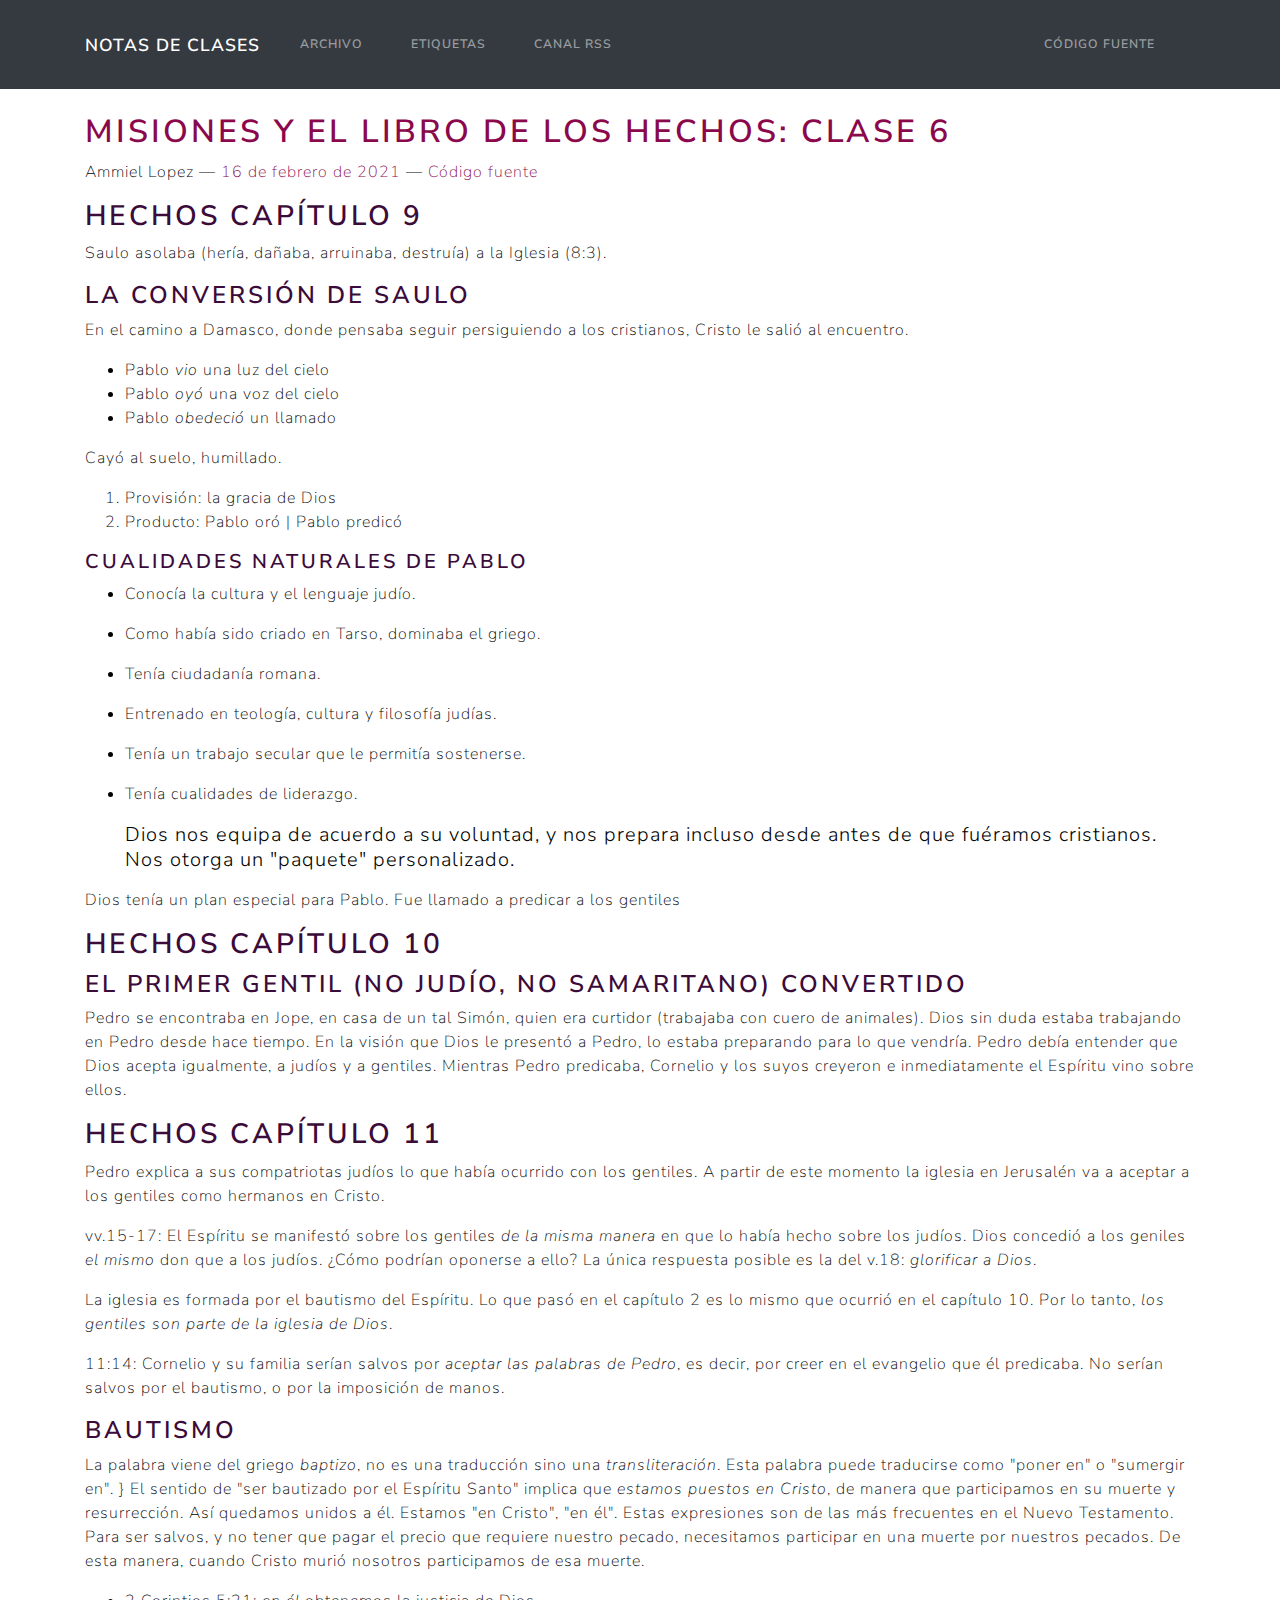
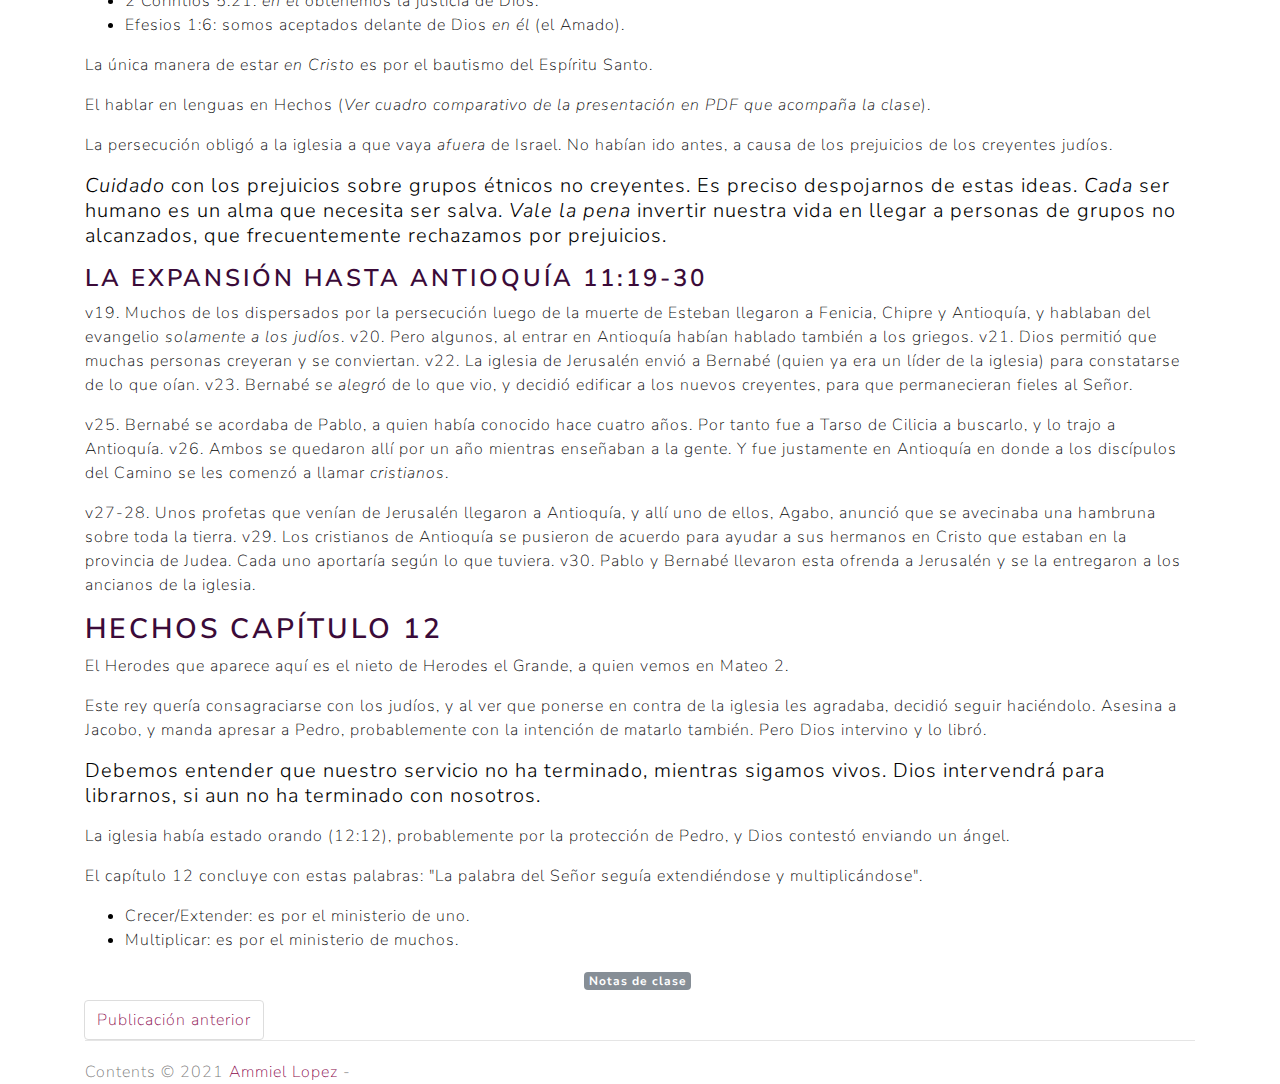
<file: posts/misiones-y-el-libro-de-los-hechos-clase-6/index.html>
<!DOCTYPE html>
<html prefix="og: http://ogp.me/ns# article: http://ogp.me/ns/article#
" lang="es">
<head>
<meta charset="utf-8">
<meta name="description" content="Apuntes tomados de la clase en Vimeo">
<meta name="viewport" content="width=device-width, initial-scale=1">
<title>Misiones y el libro de los Hechos: Clase 6 | Notas de Clases</title>
<link href="../../assets/css/all-nocdn.css" rel="stylesheet" type="text/css">
<meta name="theme-color" content="#5670d4">
<meta name="generator" content="Nikola (getnikola.com)">
<link rel="alternate" type="application/rss+xml" title="RSS" hreflang="es" href="../../rss.xml">
<link rel="canonical" href="https://example.com/posts/misiones-y-el-libro-de-los-hechos-clase-6/">
<link rel="icon" href="../../images/book-icon.png" sizes="16x16">
<!--[if lt IE 9]><script src="../../assets/js/html5.js"></script><![endif]--><meta name="author" content="Ammiel Lopez">
<link rel="prev" href="../misiones-y-el-libro-de-los-hechos-clase-5/" title="Misiones y el libro de los Hechos: Clase 5" type="text/html">
<meta property="og:site_name" content="Notas de Clases">
<meta property="og:title" content="Misiones y el libro de los Hechos: Clase 6">
<meta property="og:url" content="https://example.com/posts/misiones-y-el-libro-de-los-hechos-clase-6/">
<meta property="og:description" content="Apuntes tomados de la clase en Vimeo">
<meta property="og:image" content="https://example.com/posts/misiones-y-el-libro-de-los-hechos-clase-6/images/notas.jpg">
<meta property="og:type" content="article">
<meta property="article:published_time" content="2021-02-16T17:07:19-03:00">
<meta property="article:tag" content="Notas de clase">
</head>
<body>
<a href="#content" class="sr-only sr-only-focusable">Ir al contenido principal</a>

<!-- Menubar -->

<nav class="navbar navbar-expand-md static-top mb-4
navbar-dark
bg-dark
"><div class="container">
<!-- This keeps the margins nice -->
        <a class="navbar-brand" href="../../">

            <span id="blog-title">Notas de Clases</span>
        </a>
        <button class="navbar-toggler" type="button" data-toggle="collapse" data-target="#bs-navbar" aria-controls="bs-navbar" aria-expanded="false" aria-label="Toggle navigation">
            <span class="navbar-toggler-icon"></span>
        </button>

        <div class="collapse navbar-collapse" id="bs-navbar">
            <ul class="navbar-nav mr-auto">
<li class="nav-item">
<a href="../../archive.html" class="nav-link">Archivo</a>
                </li>
<li class="nav-item">
<a href="../../categories/" class="nav-link">Etiquetas</a>
                </li>
<li class="nav-item">
<a href="../../rss.xml" class="nav-link">Canal RSS</a>

                
            </li>
</ul>
<ul class="navbar-nav navbar-right">
<li class="nav-item">
    <a href="index.rst" id="sourcelink" class="nav-link">Código fuente</a>
    </li>


                
            </ul>
</div>
<!-- /.navbar-collapse -->
    </div>
<!-- /.container -->
</nav><!-- End of Menubar --><div class="container" id="content" role="main">
    <div class="body-content">
        <!--Body content-->
        
        
        
<article class="post-text h-entry hentry postpage" itemscope="itemscope" itemtype="http://schema.org/Article"><header><h1 class="p-name entry-title" itemprop="headline name"><a href="." class="u-url">Misiones y el libro de los Hechos: Clase 6</a></h1>

        <div class="metadata">
            <p class="byline author vcard p-author h-card"><span class="byline-name fn p-name" itemprop="author">
                    Ammiel Lopez
            </span></p>
            <p class="dateline">
            <a href="." rel="bookmark">
            <time class="published dt-published" datetime="2021-02-16T17:07:19-03:00" itemprop="datePublished" title="16-02-2021">16-02-2021</time></a>
            </p>
            
        <p class="sourceline"><a href="index.rst" class="sourcelink">Código fuente</a></p>

        </div>
        

    </header><div class="e-content entry-content" itemprop="articleBody text">
    <div>
<div class="section" id="hechos-capitulo-9">
<h2>Hechos capítulo 9</h2>
<p>Saulo asolaba (hería, dañaba, arruinaba, destruía) a la Iglesia (8:3).</p>
<div class="section" id="la-conversion-de-saulo">
<h3>La conversión de Saulo</h3>
<p>En el camino a Damasco, donde pensaba seguir persiguiendo a los cristianos, Cristo le salió al encuentro.</p>
<ul class="simple">
<li><p>Pablo <em>vio</em> una luz del cielo</p></li>
<li><p>Pablo <em>oyó</em> una voz del cielo</p></li>
<li><p>Pablo <em>obedeció</em> un llamado</p></li>
</ul>
<p>Cayó al suelo, humillado.</p>
<ol class="arabic simple">
<li><p>Provisión: la gracia de Dios</p></li>
<li><p>Producto: Pablo oró | Pablo predicó</p></li>
</ol>
<!-- TEASER_END: Seguir leyendo... --><div class="section" id="cualidades-naturales-de-pablo">
<h4>Cualidades naturales de Pablo</h4>
<ul>
<li><p>Conocía la cultura y el lenguaje judío.</p></li>
<li><p>Como había sido criado en Tarso, dominaba el griego.</p></li>
<li><p>Tenía ciudadanía romana.</p></li>
<li><p>Entrenado en teología, cultura y filosofía judías.</p></li>
<li><p>Tenía un trabajo secular que le permitía sostenerse.</p></li>
<li>
<p>Tenía cualidades de liderazgo.</p>
<blockquote>
<p>Dios nos equipa de acuerdo a su voluntad, y nos prepara incluso desde antes de que fuéramos cristianos. Nos otorga un "paquete" personalizado.</p>
</blockquote>
</li>
</ul>
<p>Dios tenía un plan especial para Pablo. Fue llamado a predicar a los gentiles</p>
</div>
</div>
</div>
<div class="section" id="hechos-capitulo-10">
<h2>Hechos capítulo 10</h2>
<div class="section" id="el-primer-gentil-no-judio-no-samaritano-convertido">
<h3>El primer gentil (no judío, no samaritano) convertido</h3>
<p>Pedro se encontraba en Jope, en casa de un tal Simón, quien era curtidor (trabajaba con cuero de animales). Dios sin duda estaba trabajando en Pedro desde hace tiempo.
En la visión que Dios le presentó a Pedro, lo estaba preparando para lo que vendría. Pedro debía entender que Dios acepta igualmente, a judíos y a gentiles.
Mientras Pedro predicaba, Cornelio y los suyos creyeron e inmediatamente el Espíritu vino sobre ellos.</p>
</div>
</div>
<div class="section" id="hechos-capitulo-11">
<h2>Hechos capítulo 11</h2>
<p>Pedro explica a sus compatriotas judíos lo que había ocurrido con los gentiles. A partir de este momento la iglesia en Jerusalén va a aceptar a los gentiles como hermanos en Cristo.</p>
<p>vv.15-17: El Espíritu se manifestó sobre los gentiles <em>de la misma manera</em> en que lo había hecho sobre los judíos. Dios concedió a los geniles <em>el mismo</em> don que a los judíos. ¿Cómo podrían oponerse a ello? La única respuesta posible es la del v.18: <em>glorificar a Dios</em>.</p>
<p>La iglesia es formada por el bautismo del Espíritu. Lo que pasó en el capítulo 2 es lo mismo que ocurrió en el capítulo 10. Por lo tanto, <em>los gentiles son parte de la iglesia de Dios</em>.</p>
<p>11:14: Cornelio y su familia serían salvos por <em>aceptar las palabras de Pedro</em>, es decir, por creer en el evangelio que él predicaba. No serían salvos por el bautismo, o por la imposición de manos.</p>
<div class="section" id="bautismo">
<h3>Bautismo</h3>
<p>La palabra viene del griego <em>baptizo</em>, no es una traducción sino una <em>transliteración</em>.
Esta palabra puede traducirse como "poner en" o "sumergir en". }
El sentido de "ser bautizado por el Espíritu Santo" implica que <em>estamos puestos en Cristo</em>, de manera que participamos en su muerte y resurrección. Así quedamos unidos a él. Estamos "en Cristo", "en él". Estas expresiones son de las más frecuentes en el Nuevo Testamento.
Para ser salvos, y no tener que pagar el precio que requiere nuestro pecado, necesitamos participar en una muerte por nuestros pecados. De esta manera, cuando Cristo murió nosotros participamos de esa muerte.</p>
<ul class="simple">
<li><p>2 Corintios 5:21: <em>en él</em> obtenemos la justicia de Dios.</p></li>
<li><p>Efesios 1:6: somos aceptados delante de Dios <em>en él</em> (el Amado).</p></li>
</ul>
<p>La única manera de estar <em>en Cristo</em> es por el bautismo del Espíritu Santo.</p>
<p>El hablar en lenguas en Hechos (<em>Ver cuadro comparativo de la presentación en PDF que acompaña la clase</em>).</p>
<p>La persecución obligó a la iglesia a que vaya <em>afuera</em> de Israel. No habían ido antes, a causa de los prejuicios de los creyentes judíos.</p>
<blockquote>
<p><em>Cuidado</em> con los prejuicios sobre grupos étnicos no creyentes. Es preciso despojarnos de estas ideas. <em>Cada</em> ser humano es un alma que necesita ser salva.
<em>Vale la pena</em> invertir nuestra vida en llegar a personas de grupos no alcanzados, que frecuentemente rechazamos por prejuicios.</p>
</blockquote>
</div>
<div class="section" id="la-expansion-hasta-antioquia-11-19-30">
<h3>La expansión hasta Antioquía 11:19-30</h3>
<p>v19. Muchos de los dispersados por la persecución luego de la muerte de Esteban llegaron a Fenicia, Chipre y Antioquía, y hablaban del evangelio <em>solamente a los judíos</em>.
v20. Pero algunos, al entrar en Antioquía habían hablado también a los griegos.
v21. Dios permitió que muchas personas creyeran y se conviertan.
v22. La iglesia de Jerusalén envió a Bernabé (quien ya era un líder de la iglesia) para constatarse de lo que oían.
v23. Bernabé <em>se alegró</em> de lo que vio, y decidió edificar a los nuevos creyentes, para que permanecieran fieles al Señor.</p>
<p>v25. Bernabé se acordaba de Pablo, a quien había conocido hace cuatro años. Por tanto fue a Tarso de Cilicia a buscarlo, y lo trajo a Antioquía.
v26. Ambos se quedaron allí por un año mientras enseñaban a la gente. Y fue justamente en Antioquía en donde a los discípulos del Camino se les comenzó a llamar <em>cristianos</em>.</p>
<p>v27-28. Unos profetas que venían de Jerusalén llegaron a Antioquía, y allí uno de ellos, Agabo, anunció que se avecinaba una hambruna sobre toda la tierra.
v29. Los cristianos de Antioquía se pusieron de acuerdo para ayudar a sus hermanos en Cristo que estaban en la provincia de Judea. Cada uno aportaría según lo que tuviera.
v30. Pablo y Bernabé llevaron esta ofrenda a Jerusalén y se la entregaron a los ancianos de la iglesia.</p>
</div>
</div>
<div class="section" id="hechos-capitulo-12">
<h2>Hechos capítulo 12</h2>
<p>El Herodes que aparece aquí es el nieto de Herodes el Grande, a quien vemos en Mateo 2.</p>
<p>Este rey quería consagraciarse con los judíos, y al ver que ponerse en contra de la iglesia les agradaba, decidió seguir haciéndolo. Asesina a Jacobo, y manda apresar a Pedro, probablemente con la intención de matarlo también.
Pero Dios intervino y lo libró.</p>
<blockquote>
<p>Debemos entender que nuestro servicio no ha terminado, mientras sigamos vivos. Dios intervendrá para librarnos, si aun no ha terminado con nosotros.</p>
</blockquote>
<p>La iglesia había estado orando (12:12), probablemente por la protección de Pedro, y Dios contestó enviando un ángel.</p>
<p>El capítulo 12 concluye con estas palabras: "La palabra del Señor seguía extendiéndose y multiplicándose".</p>
<ul class="simple">
<li><p>Crecer/Extender: es por el ministerio de uno.</p></li>
<li><p>Multiplicar: es por el ministerio de muchos.</p></li>
</ul>
</div>
</div>
    </div>
    <aside class="postpromonav"><nav><ul itemprop="keywords" class="tags">
<li><a class="tag p-category" href="../../categories/notas-de-clase/" rel="tag">Notas de clase</a></li>
        </ul>
<ul class="pager hidden-print">
<li class="previous">
                <a href="../misiones-y-el-libro-de-los-hechos-clase-5/" rel="prev" title="Misiones y el libro de los Hechos: Clase 5">Publicación anterior</a>
            </li>
        </ul></nav></aside></article><!--End of body content--><footer id="footer">
            Contents © 2021         <a href="mailto:ammiel.blog@gmail.com">Ammiel Lopez</a> -
            
            
        </footer>
</div>
</div>


        <script src="../../assets/js/all-nocdn.js"></script><script src="../../assets/js/luxon.min.js"></script><!-- fancy dates --><script>
        luxon.Settings.defaultLocale = "es";
        fancydates(1, {"preset": true, "format": "DATE_FULL"});
        </script><!-- end fancy dates --><script>
    baguetteBox.run('div#content', {
        ignoreClass: 'islink',
        captions: function(element){var i=element.getElementsByTagName('img')[0];return i===undefined?'':i.alt;}});
    </script>
</body>
</html>
</file>
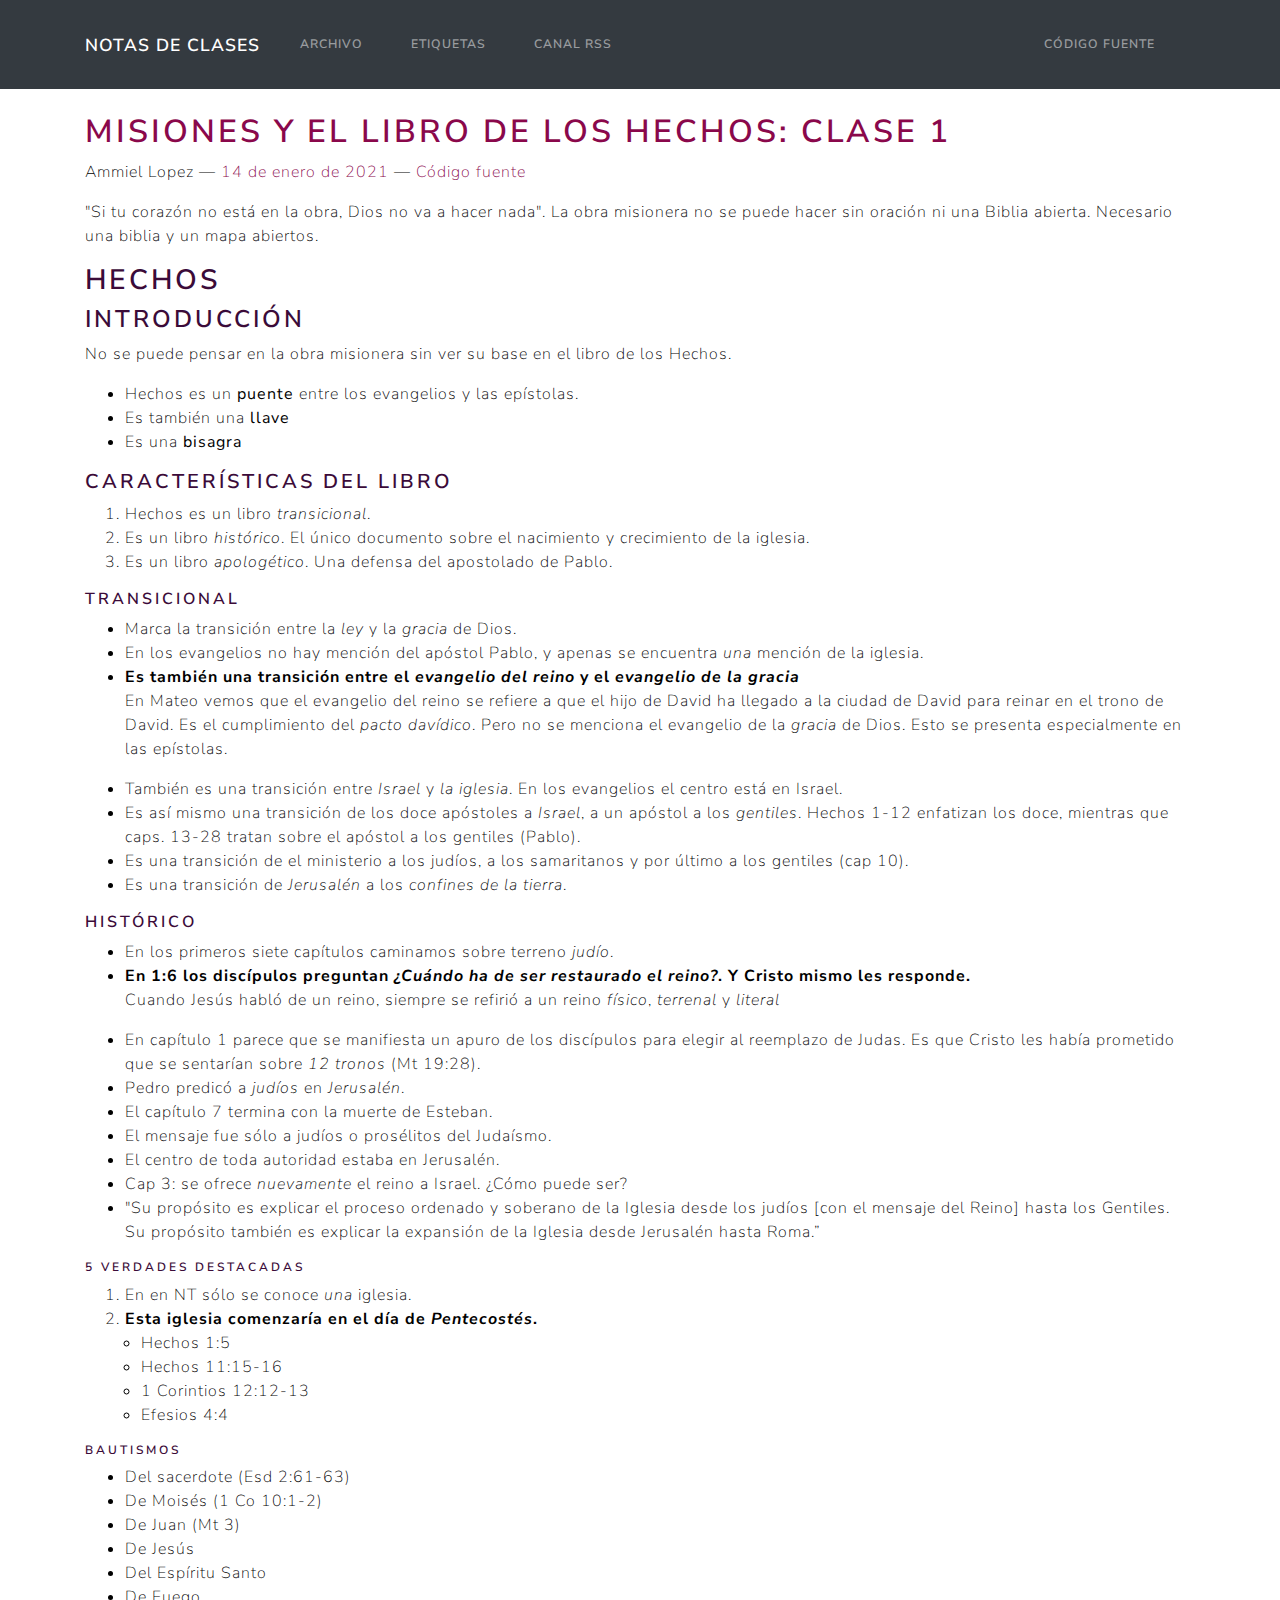
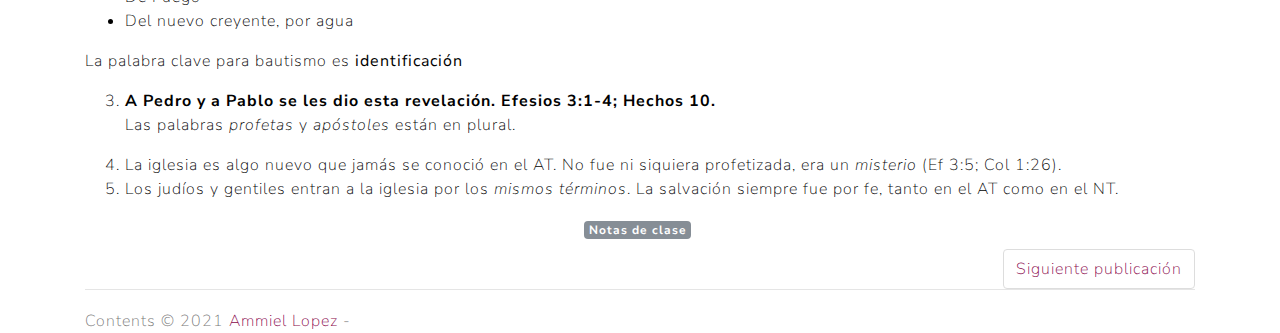
<file: posts/misiones-y-el-libro-de-los-hechos/index.html>
<!DOCTYPE html>
<html prefix="og: http://ogp.me/ns# article: http://ogp.me/ns/article#
" lang="es">
<head>
<meta charset="utf-8">
<meta name="description" content="Apuntes de la Clase 1 de Vimeo">
<meta name="viewport" content="width=device-width, initial-scale=1">
<title>Misiones y el libro de los Hechos: Clase 1 | Notas de Clases</title>
<link href="../../assets/css/all-nocdn.css" rel="stylesheet" type="text/css">
<meta name="theme-color" content="#5670d4">
<meta name="generator" content="Nikola (getnikola.com)">
<link rel="alternate" type="application/rss+xml" title="RSS" hreflang="es" href="../../rss.xml">
<link rel="canonical" href="https://example.com/posts/misiones-y-el-libro-de-los-hechos/">
<link rel="icon" href="../../images/book-icon.png" sizes="16x16">
<!--[if lt IE 9]><script src="../../assets/js/html5.js"></script><![endif]--><meta name="author" content="Ammiel Lopez">
<link rel="next" href="../misiones-y-el-libro-de-los-hechos-clase-2/" title="Misiones y el libro de los Hechos: Clase 2" type="text/html">
<meta property="og:site_name" content="Notas de Clases">
<meta property="og:title" content="Misiones y el libro de los Hechos: Clase 1">
<meta property="og:url" content="https://example.com/posts/misiones-y-el-libro-de-los-hechos/">
<meta property="og:description" content="Apuntes de la Clase 1 de Vimeo">
<meta property="og:image" content="https://example.com/posts/misiones-y-el-libro-de-los-hechos/images/notas.jpg">
<meta property="og:type" content="article">
<meta property="article:published_time" content="2021-01-14T09:57:49-03:00">
<meta property="article:tag" content="Notas de clase">
</head>
<body>
<a href="#content" class="sr-only sr-only-focusable">Ir al contenido principal</a>

<!-- Menubar -->

<nav class="navbar navbar-expand-md static-top mb-4
navbar-dark
bg-dark
"><div class="container">
<!-- This keeps the margins nice -->
        <a class="navbar-brand" href="../../">

            <span id="blog-title">Notas de Clases</span>
        </a>
        <button class="navbar-toggler" type="button" data-toggle="collapse" data-target="#bs-navbar" aria-controls="bs-navbar" aria-expanded="false" aria-label="Toggle navigation">
            <span class="navbar-toggler-icon"></span>
        </button>

        <div class="collapse navbar-collapse" id="bs-navbar">
            <ul class="navbar-nav mr-auto">
<li class="nav-item">
<a href="../../archive.html" class="nav-link">Archivo</a>
                </li>
<li class="nav-item">
<a href="../../categories/" class="nav-link">Etiquetas</a>
                </li>
<li class="nav-item">
<a href="../../rss.xml" class="nav-link">Canal RSS</a>

                
            </li>
</ul>
<ul class="navbar-nav navbar-right">
<li class="nav-item">
    <a href="index.rst" id="sourcelink" class="nav-link">Código fuente</a>
    </li>


                
            </ul>
</div>
<!-- /.navbar-collapse -->
    </div>
<!-- /.container -->
</nav><!-- End of Menubar --><div class="container" id="content" role="main">
    <div class="body-content">
        <!--Body content-->
        
        
        
<article class="post-text h-entry hentry postpage" itemscope="itemscope" itemtype="http://schema.org/Article"><header><h1 class="p-name entry-title" itemprop="headline name"><a href="." class="u-url">Misiones y el libro de los Hechos: Clase 1</a></h1>

        <div class="metadata">
            <p class="byline author vcard p-author h-card"><span class="byline-name fn p-name" itemprop="author">
                    Ammiel Lopez
            </span></p>
            <p class="dateline">
            <a href="." rel="bookmark">
            <time class="published dt-published" datetime="2021-01-14T09:57:49-03:00" itemprop="datePublished" title="14-01-2021">14-01-2021</time></a>
            </p>
            
        <p class="sourceline"><a href="index.rst" class="sourcelink">Código fuente</a></p>

        </div>
        

    </header><div class="e-content entry-content" itemprop="articleBody text">
    <div>
<p>"Si tu corazón no está en la obra, Dios no va a hacer nada".
La obra misionera no se puede hacer sin oración ni una Biblia abierta.
Necesario una biblia y un mapa abiertos.</p>
<div class="section" id="hechos">
<h2>Hechos</h2>
<div class="section" id="introduccion">
<h3>Introducción</h3>
<p>No se puede pensar en la obra misionera sin ver su base en el libro de los Hechos.</p>
<ul class="simple">
<li><p>Hechos es un <strong>puente</strong> entre los evangelios y las epístolas.</p></li>
<li><p>Es también una <strong>llave</strong></p></li>
<li><p>Es una <strong>bisagra</strong></p></li>
</ul>
<div class="section" id="caracteristicas-del-libro">
<h4>Características del libro</h4>
<ol class="arabic simple">
<li><p>Hechos es un libro <em>transicional</em>.</p></li>
<li><p>Es un libro <em>histórico</em>. El único documento sobre el nacimiento y crecimiento de la iglesia.</p></li>
<li><p>Es un libro <em>apologético</em>. Una defensa del apostolado de Pablo.</p></li>
</ol>
<!-- TEASER_END: Seguir leyendo --><div class="section" id="transicional">
<h5>Transicional</h5>
<ul class="simple">
<li><p>Marca la transición entre la <em>ley</em> y la <em>gracia</em> de Dios.</p></li>
<li><p>En los evangelios no hay mención del apóstol Pablo, y apenas se encuentra <em>una</em> mención de la iglesia.</p></li>
<li><dl class="simple">
<dt>Es también una transición entre el <em>evangelio del reino</em> y el <em>evangelio de la gracia</em>
</dt>
<dd>
<p>En Mateo vemos que el evangelio del reino se refiere a que el hijo de David ha llegado a la ciudad de David para reinar en el trono de David. Es el cumplimiento del <em>pacto davídico</em>. Pero no se menciona el evangelio de la <em>gracia</em> de Dios. Esto se presenta especialmente en las epístolas.</p>
</dd>
</dl></li>
<li><p>También es una transición entre <em>Israel</em> y <em>la iglesia</em>. En los evangelios el centro está en Israel.</p></li>
<li><p>Es así mismo una transición de los doce apóstoles a <em>Israel</em>, a un apóstol a los <em>gentiles</em>. Hechos 1-12 enfatizan los doce, mientras que caps. 13-28 tratan sobre el apóstol a los gentiles (Pablo).</p></li>
<li><p>Es una transición de el ministerio a los judíos, a los samaritanos y por último a los gentiles (cap 10).</p></li>
<li><p>Es una transición de <em>Jerusalén</em> a los <em>confines de la tierra</em>.</p></li>
</ul>
</div>
<div class="section" id="historico">
<h5>Histórico</h5>
<ul class="simple">
<li><p>En los primeros siete capítulos caminamos sobre terreno <em>judío</em>.</p></li>
<li><dl class="simple">
<dt>En 1:6 los discípulos preguntan <em>¿Cuándo ha de ser restaurado el reino?</em>. Y Cristo mismo les responde.</dt>
<dd>
<p>Cuando Jesús habló de un reino, siempre se refirió a un reino <em>físico</em>, <em>terrenal</em> y <em>literal</em></p>
</dd>
</dl></li>
<li><p>En capítulo 1 parece que se manifiesta un apuro de los discípulos para elegir al reemplazo de Judas. Es que Cristo les había prometido que se sentarían sobre <em>12 tronos</em> (Mt 19:28).</p></li>
<li><p>Pedro predicó a <em>judíos</em> en <em>Jerusalén</em>.</p></li>
<li><p>El capítulo 7 termina con la muerte de Esteban.</p></li>
<li><p>El mensaje fue sólo a judíos o prosélitos del Judaísmo.</p></li>
<li><p>El centro de toda autoridad estaba en Jerusalén.</p></li>
<li><p>Cap 3: se ofrece <em>nuevamente</em> el reino a Israel. ¿Cómo puede ser?</p></li>
<li><p>"Su propósito es explicar el proceso ordenado y soberano de la Iglesia desde los judíos [con el mensaje del Reino] hasta los Gentiles. Su propósito también es explicar la expansión de la Iglesia desde Jerusalén hasta Roma.”</p></li>
</ul>
<div class="section" id="verdades-destacadas">
<h6>5 Verdades Destacadas</h6>
<ol class="arabic simple">
<li><p>En en NT sólo se conoce <em>una</em> iglesia.</p></li>
<li><dl class="simple">
<dt>Esta iglesia comenzaría en el día de <em>Pentecostés</em>.</dt>
<dd><ul class="simple">
<li><p>Hechos 1:5</p></li>
<li><p>Hechos 11:15-16</p></li>
<li><p>1 Corintios 12:12-13</p></li>
<li><p>Efesios 4:4</p></li>
</ul></dd>
</dl></li>
</ol>
<div class="section" id="bautismos">
<h6>Bautismos</h6>
<ul class="simple">
<li><p>Del sacerdote (Esd 2:61-63)</p></li>
<li><p>De Moisés (1 Co 10:1-2)</p></li>
<li><p>De Juan (Mt 3)</p></li>
<li><p>De Jesús</p></li>
<li><p>Del Espíritu Santo</p></li>
<li><p>De Fuego</p></li>
<li><p>Del nuevo creyente, por agua</p></li>
</ul>
<p>La palabra clave para bautismo es <strong>identificación</strong></p>
<ol class="arabic simple" start="3">
<li><dl class="simple">
<dt>A Pedro y a Pablo se les dio esta revelación. Efesios 3:1-4; Hechos 10.</dt>
<dd>
<p>Las palabras <em>profetas</em> y <em>apóstoles</em> están en plural.</p>
</dd>
</dl></li>
<li><p>La iglesia es algo nuevo que jamás se conoció en el AT. No fue ni siquiera profetizada, era un <em>misterio</em> (Ef 3:5; Col 1:26).</p></li>
<li><p>Los judíos y gentiles entran a la iglesia por los <em>mismos términos</em>.
La salvación siempre fue por fe, tanto en el AT como en el NT.</p></li>
</ol>
</div>
</div>
</div>
</div>
</div>
</div>
</div>
    </div>
    <aside class="postpromonav"><nav><ul itemprop="keywords" class="tags">
<li><a class="tag p-category" href="../../categories/notas-de-clase/" rel="tag">Notas de clase</a></li>
        </ul>
<ul class="pager hidden-print">
<li class="next">
                <a href="../misiones-y-el-libro-de-los-hechos-clase-2/" rel="next" title="Misiones y el libro de los Hechos: Clase 2">Siguiente publicación</a>
            </li>
        </ul></nav></aside></article><!--End of body content--><footer id="footer">
            Contents © 2021         <a href="mailto:ammiel.blog@gmail.com">Ammiel Lopez</a> -
            
            
        </footer>
</div>
</div>


        <script src="../../assets/js/all-nocdn.js"></script><script src="../../assets/js/luxon.min.js"></script><!-- fancy dates --><script>
        luxon.Settings.defaultLocale = "es";
        fancydates(1, {"preset": true, "format": "DATE_FULL"});
        </script><!-- end fancy dates --><script>
    baguetteBox.run('div#content', {
        ignoreClass: 'islink',
        captions: function(element){var i=element.getElementsByTagName('img')[0];return i===undefined?'':i.alt;}});
    </script>
</body>
</html>
</file>
